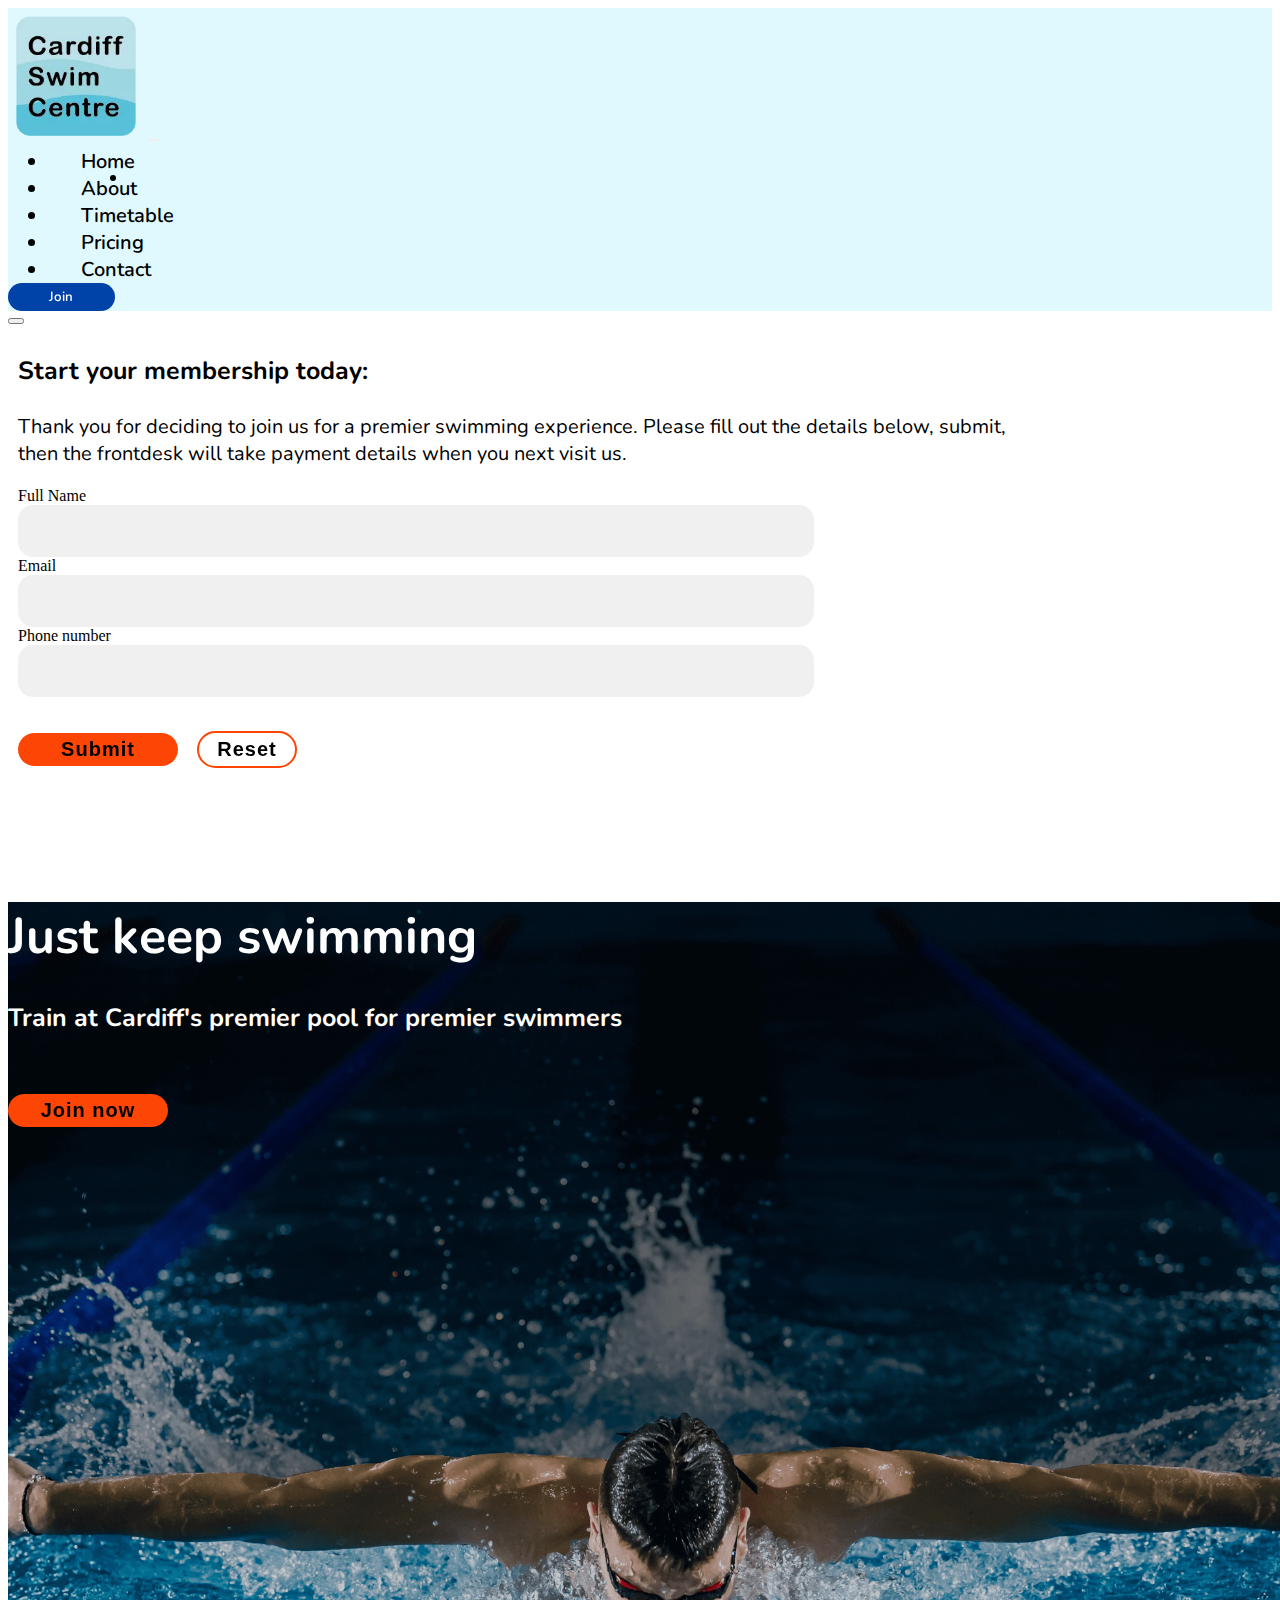
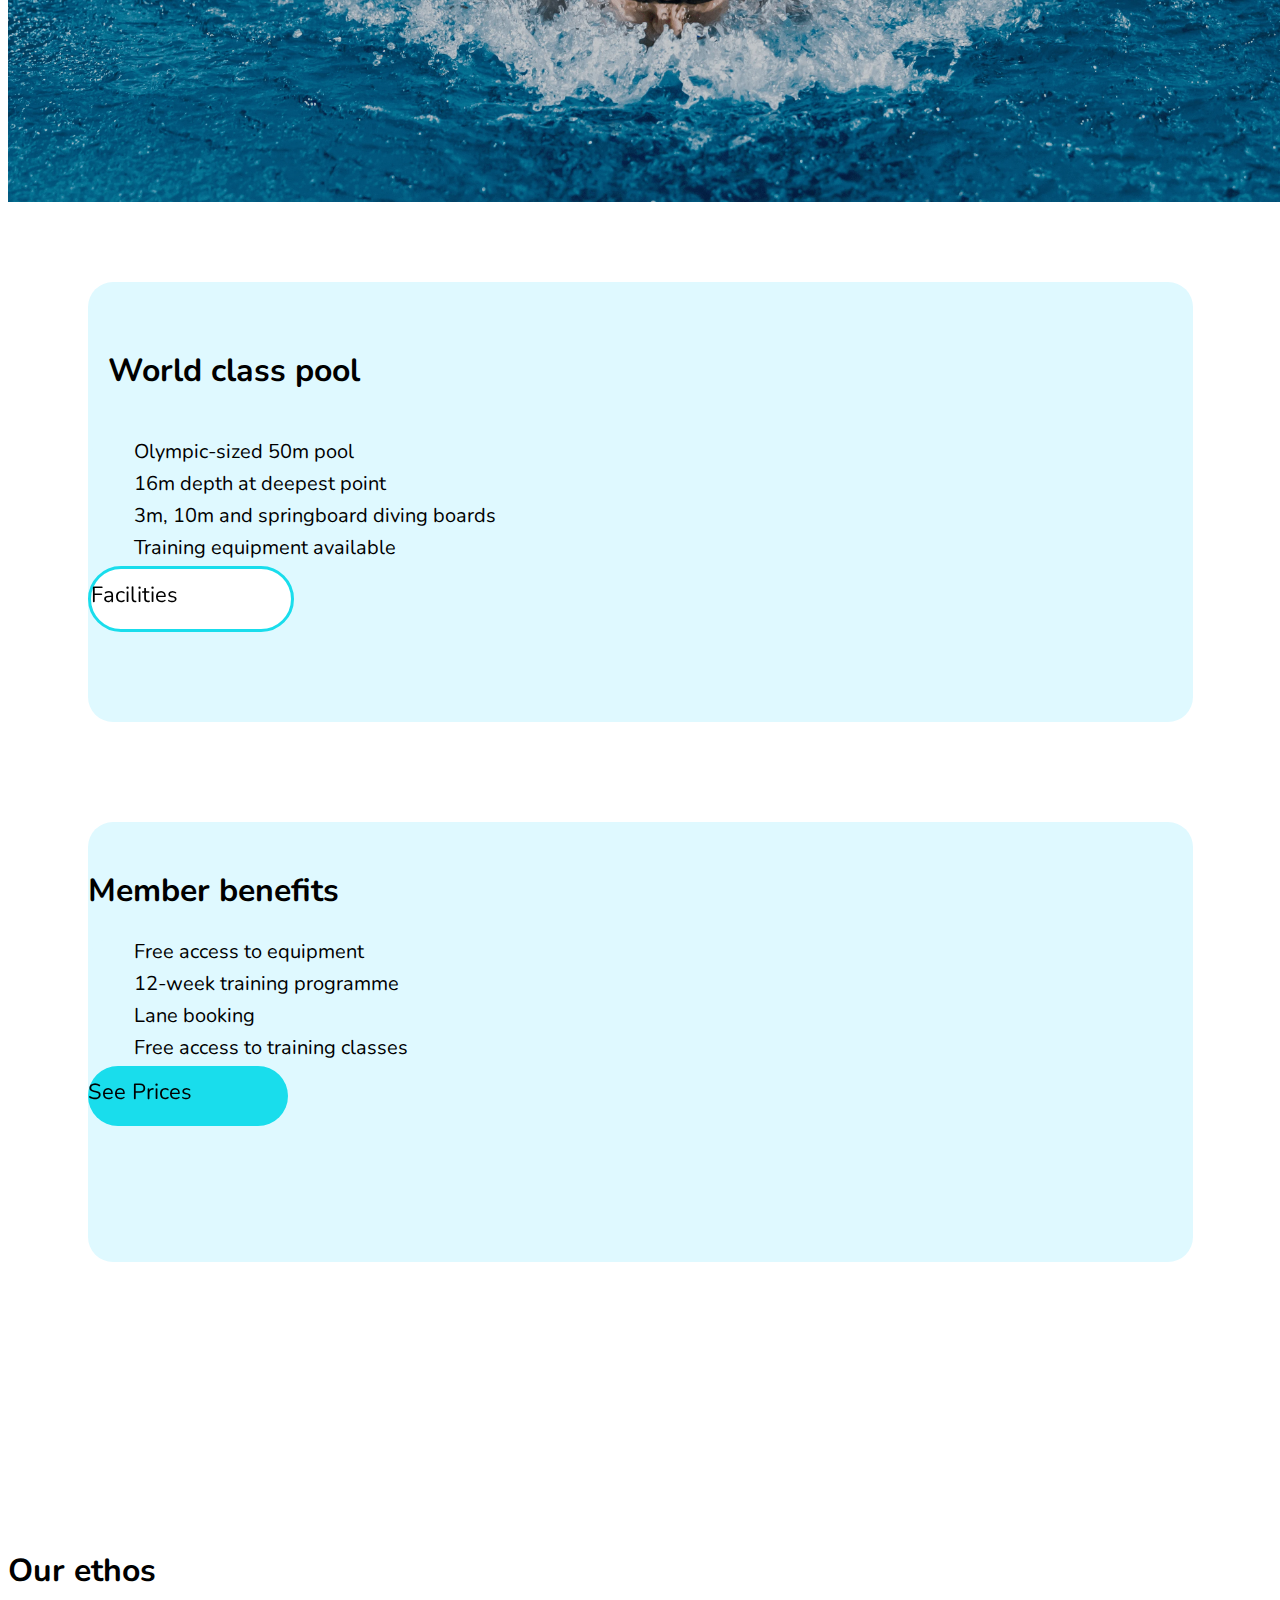
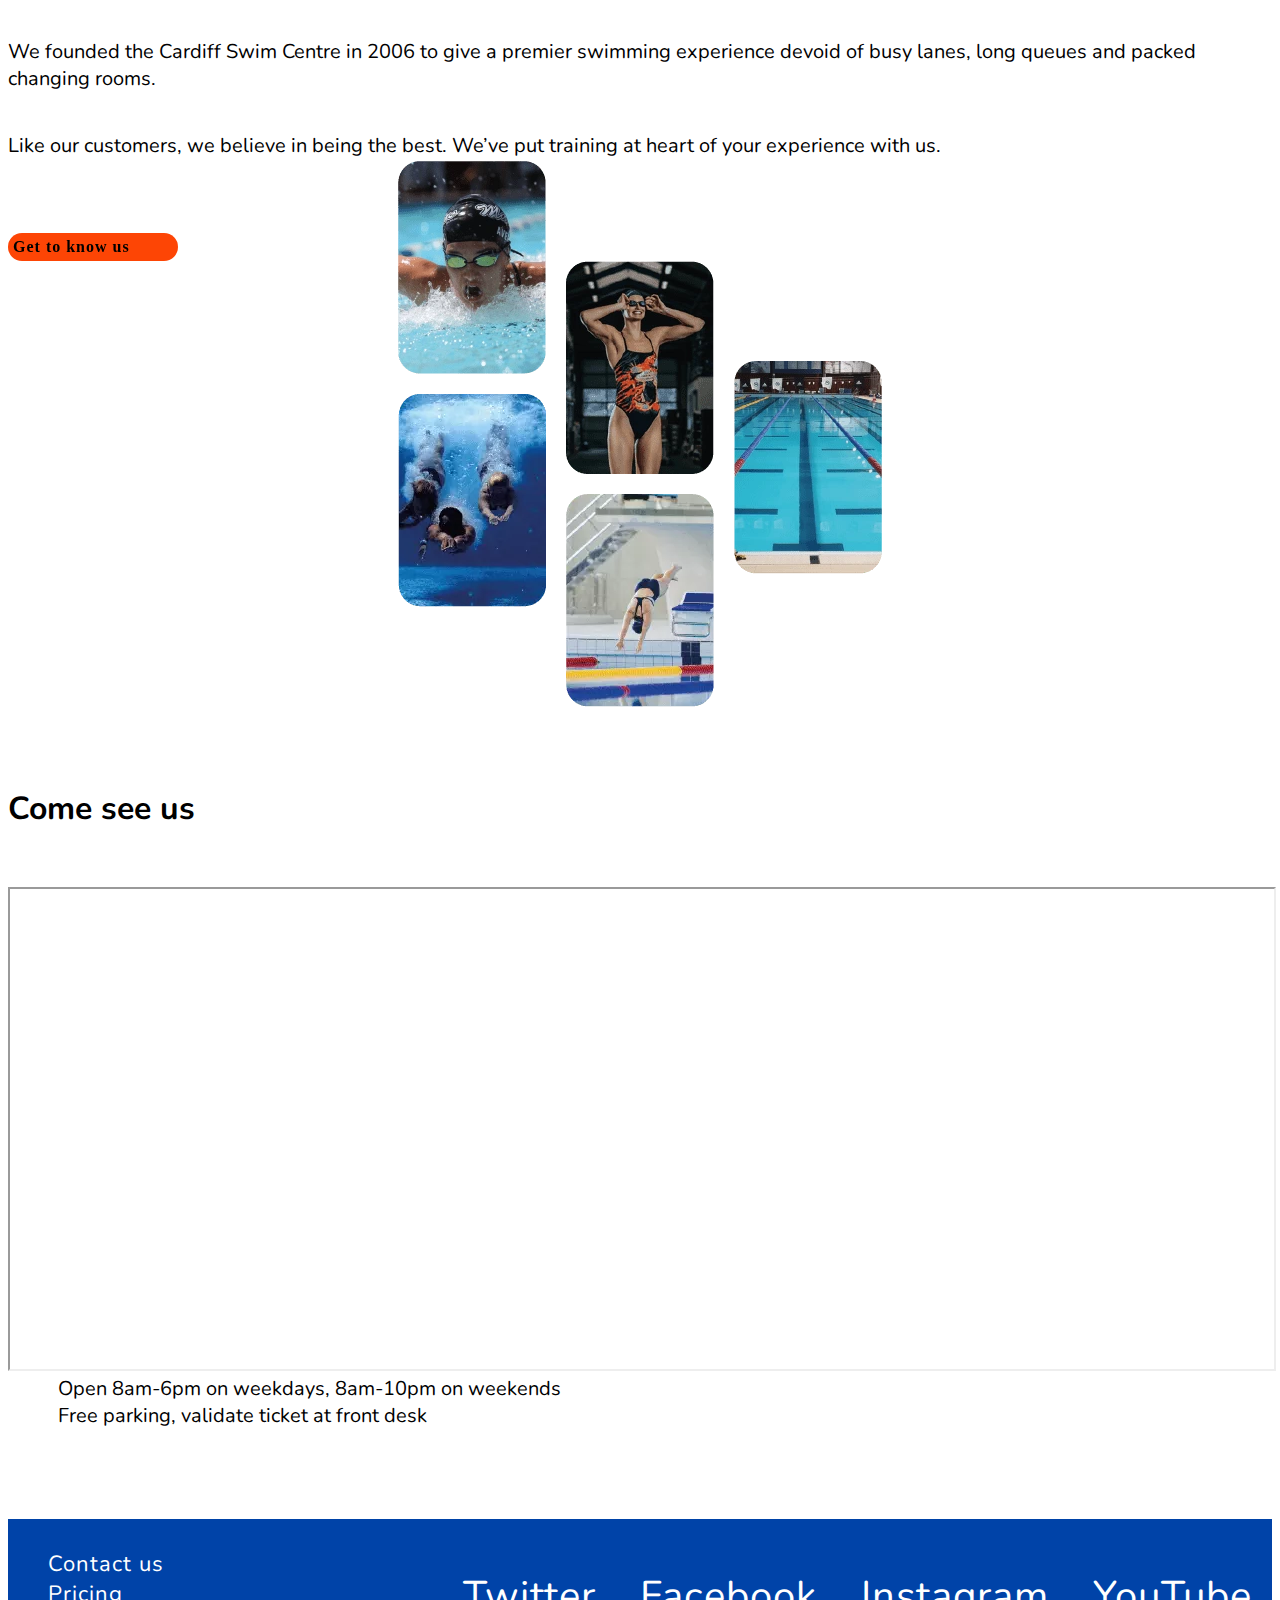
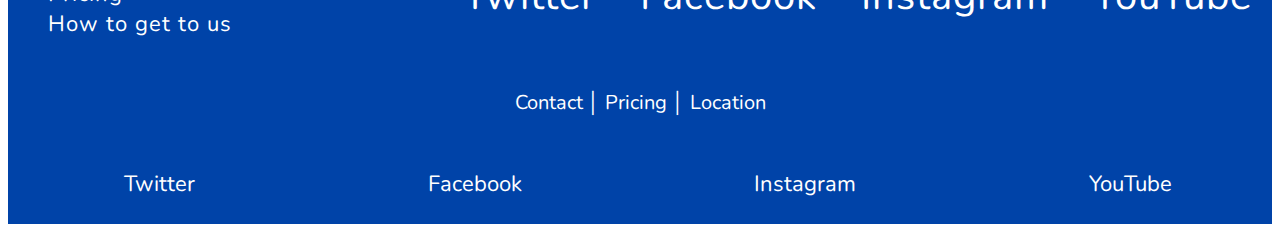
<file: index.html>
<!DOCTYPE html>
<html lang="en">
<head>
    <meta charset="UTF-8">
    <meta http-equiv="X-UA-Compatible" content="IE=edge">
    <meta name="viewport" content="width=device-width, initial-scale=1.0">
    <meta name="description" content="Cardiff Swim Centre is the premier swimming pool for premier swimmers in the heart of Wales.">
    <title>Home │ Cardiff Swim Centre</title>
    <link rel="icon" href="assets/images/favicon.ico" type="image/x-icon">    
    <link href="https://cdn.jsdelivr.net/npm/bootstrap@5.0.0-beta3/dist/css/bootstrap.min.css" rel="stylesheet" integrity="sha384-eOJMYsd53ii+scO/bJGFsiCZc+5NDVN2yr8+0RDqr0Ql0h+rP48ckxlpbzKgwra6" crossorigin="anonymous">
    <link rel="stylesheet" href="https://cdnjs.cloudflare.com/ajax/libs/font-awesome/5.15.3/css/all.min.css" integrity="sha512-iBBXm8fW90+nuLcSKlbmrPcLa0OT92xO1BIsZ+ywDWZCvqsWgccV3gFoRBv0z+8dLJgyAHIhR35VZc2oM/gI1w==" crossorigin="anonymous" />
    <link rel="stylesheet" href="assets/css/style.css">
</head>
<body>
    <header>
        <!-- NAVBAR: Built with Bootstrap navbar component as a basis, and styled with custom CSS. -->  
        <nav class="navbar navbar-expand-lg navbar-bg">
            <div class="container-fluid">
                <a class="navbar-brand" href="index.html"><img src="assets/images/logo.webp" alt="Cardiff Swim Centre Logo" width="120" height="120"></a>
                <button class="navbar-toggler hvr-grow" type="button" data-bs-toggle="collapse" data-bs-target="#navbarNav" aria-controls="navbarNav" aria-expanded="false" aria-label="Toggle navigation">
                <span class="navbar-toggler-icon"></span>
                </button>
                <div class="collapse navbar-collapse" id="navbarNav">
                    <ul class="navbar-nav me-auto mb-2 mb-lg-0">
                        <li class="nav-item">
                            <a class="nav-link nav-actikllkve" aria-current="page" href="index.html">Home</a>
                            <div class="underline-circle-outer">
                                <div class="d-none d-md-block underline-circle-inner"></div>
                            </div>
                        </li>
                        <li class="nav-item">
                            <a class="nav-link" href="about.html">About</a>
                        </li>
                        <li class="nav-item">
                            <a class="nav-link" href="timetable.html">Timetable</a>
                        </li>
                        <li class="nav-item">
                            <a class="nav-link" href="pricing.html">Pricing</a>
                        </li>
                        <li class="nav-item">
                            <a class="nav-link" href="contact.html">Contact</a>
                        </li>
                    </ul>
                    <button class="nav-join d-none d-lg-block hvr-grow" type="button" data-bs-toggle="modal" data-bs-target="#joinModal">Join</button>
                </div>
            </div>
        </nav>
        <!-- MODAL: Built with Bootstrap component. Designed to be a consistent CTA throughout the site and drive site users to join as members. -->
        <div class="modal fade" id="joinModal" tabindex="-1" role="dialog" aria-labelledby="joinModalLabel" aria-hidden="true">
            <div class="modal-dialog" role="document">
                <div class="modal-content">
                    <div class="modal-header">
                        <button type="button" class="btn-close hvr-grow" data-bs-dismiss="modal" aria-label="Close"></button>
                    </div>
                    <div class="modal-body">
                        <div class="container">
                            <div class="row">
                                <div class="col">
                                    <h3 class="modal-title mt-2 mb-5" id="joinModalLabel">Start your membership today:</h3>
                                    <p class="mb-5">Thank you for deciding to join us for a premier swimming experience. Please fill out the details below, submit, then the frontdesk will take payment details when you next visit us.</p>
                                    <form method="POST" action="https://formdump.codeinstitute.net/">
                                        <div class="mb-3">
                                            <label for="yourname" class="form-label">Full Name</label>
                                            <input type="text" id="yourname" class="form-input" required>
                                        </div>
                                        <div class="mb-3">
                                            <label for="email" class="form-label">Email</label>
                                            <input type="email" id="email" class="form-input" required>
                                        </div>
                                        <div class="mb-3">
                                            <label for="tel" class="form-label">Phone number</label>
                                            <input type="tel" id="tel" class="form-input" required>
                                        </div>
                                        <div class="mb-3">
                                            <input id="submit-button" class="hvr-grow" type="submit" value="Submit"> 
                                            <input id="reset-button" class="hvr-grow" type="reset" value="Reset">
                                        </div>
                                    </form>
                                </div>
                            </div>
                        </div>
                    </div>
                </div>
            </div>
        </div>
    </header>
    <!-- HERO IMAGE: Section built around the main CTA: Membership conversion -->
    <!-- Image credit: Gentrit Sylejmani, Unsplash -->
    <section>
        <div class="container-fluid hero-image-cta">
            <div class="row">
                <div class="col-12">
                    <div class="container-fluid hero-image-text text-center">
                        <h1 class="text-center">Just keep swimming</h1>
                        <h3 class="text-center">Train at Cardiff's premier pool for premier swimmers</h3>
                        <button class="hvr-grow text-center" type="button" data-bs-toggle="modal" data-bs-target="#joinModal">Join now</button>
                    </div>
                </div>
            </div>
        </div>
    </section>
    <!-- FEATURES: This section is designed to communicate the facilities to a site user quickly and also stress the value of getting a membership -->
    <section class="features-section mt-5 mb-5">
        <div class="container">
            <div class="row row-cols-1 row-cols-lg-2">
                <div class="col mt-5 mb-5">
                    <div class="card home-features text-center" id="card-pool">
                        <div class="card-header text-center" id="card-header-pool">
                            <h2>World class pool</h2>
                        </div>
                        <div class="card-body home-features pool-card">
                            <ul class="mt-3">
                                <li><i class="fas fa-check"></i>Olympic-sized 50m pool</li>
                                <li><i class="fas fa-check"></i>16m depth at deepest point</li>
                                <li><i class="fas fa-check"></i>3m, 10m and springboard diving boards</li>
                                <li><i class="fas fa-check"></i>Training equipment available</li>
                            </ul>
                            <a href="about.html#facilities-section" class="pool-button mt-5 mb-5 hvr-grow black" role="button">Facilities</a>                        </div>
                    </div>
                </div>
                <div class="col mt-5 mb-5">
                    <div class="card home-features text-center" id="card-benefits">
                        <div class="card-header home-features text-center" id="card-header-benefits">
                            <h2>Member benefits</h2>
                        </div>
                        <div class="card-body home-features home-members-card">
                            <ul class="mt-3">
                                <li><i class="fas fa-check"></i>Free access to equipment</li>
                                <li><i class="fas fa-check"></i>12-week training programme</li>
                                <li><i class="fas fa-check"></i>Lane booking</li>
                                <li><i class="fas fa-check"></i>Free access to training classes</li>
                            </ul>                         
                            <a href="pricing.html" class="benefits-button mt-5 mb-5 hvr-grow black" role="button">See Prices</a>
                        </div>
                    </div>
                </div>
            </div>
        </div>
    </section>
    <!-- COMPANY ETHOS: Gives site users an impression of the company as trustworthy and communicates values clearly --> 
    <section class="mt-5 mb-5">
        <div class="container ethos-container">
            <div class="row">
                <div class="col-12 col-md-6 ethos-text">
                    <h2>Our ethos</h2>
                    <p>We founded the Cardiff Swim Centre in 2006 to give a premier swimming experience devoid of busy lanes, long queues and packed changing rooms.</p>
                    <p>Like our customers, we believe in being the best. We’ve put training at heart of your experience with us.</p>
                    <a href="about.html" class="hvr-grow ethos-container-button text-center" role="button">Get to know us</a>
                </div>
                <div class="d-none d-lg-inline-block col-md-6 ethos-image-grid">
                    <div class="grid-container">
                        <div class="grid-item item-1">
                            <!-- Image credit: Brian Matangelo, Unsplash -->
                            <img class="hvr-grow" src="assets/images/ethos-image-1.webp" alt="Swimmer gasping for air mid-stroke">
                        </div>
                        <div class="grid-item item-2">
                            <!-- Image credit: Malik Skydsgaard, Unsplash -->
                            <img class="hvr-grow" src="assets/images/ethos-image-2.webp" alt="Female swimmer standing while putting on goggles">
                        </div>
                        <div class="grid-item item-3">
                            <!-- Image credit: Jesper Stechmann, Unsplash -->
                            <img class="hvr-grow" src="assets/images/ethos-image-3.webp" alt="Portrait view of a swimming pool with lanes">
                        </div>
                        <div class="grid-item item-4">
                            <!-- Image credit: Marcelo Uva, Unsplash -->
                            <img class="hvr-grow" src="assets/images/ethos-image-4.webp" alt="Underwater shot of three swimmers diving">
                        </div>
                        <div class="grid-item item-5">
                            <!-- Image credit: Dylan Nolte, Unsplash -->
                            <img class="hvr-grow" src="assets/images/ethos-image-5.webp" alt="Female swimmer diving off a diving block into a pool">
                        </div>
                    </div>
                </div>
            </div>
        </div>
    </section>  
    <!-- LOCATION -->
    <section>
        <div class="container location-container">
            <div class="row">
                <h2>Come see us <i class="fas fa-map-pin"></i></h2>
                <div class="col-12 col-md-6 location-map" id="location-map-anchor">
                    <iframe class="google-map" src="https://www.google.com/maps/d/embed?mid=1_3bTwG-MGzAu8UvobcHqGTp1nBvq9pjh"></iframe>
                </div>
                <div class="col-12 col-md-6 location-text">
                    <ul>
                        <li><i class="far fa-clock"></i>Open 8am-6pm on weekdays, 8am-10pm on weekends</li>
                        <li><i class="fas fa-parking"></i>Free parking, validate ticket at front desk</li>
                    </ul>
                </div>
            </div>
        </div>
    </section>
    <!-- FOOTER: Two versions, one for smaller screens and one for medium and up devices. This is to ensure design is fully optimised based on screen size. -->
    <footer>
        <div class="container-fluid footer-container-desktop d-none d-md-block col-12">
            <div class="row">
                <div class="footer-text">
                    <ul class="footer-ctas">
                        <li>
                            <a href="contact.html">Contact us</a>
                        </li>
                        <li>
                            <a href="pricing.html">Pricing</a>
                        </li>
                        <li>
                            <a href="index.html#location-map-anchor">How to get to us</a>
                        </li>
                    </ul>
                    <ul class="social-media-links">
                        <li>
                            <!-- Credit for accessibility measures in social media icons: Mário Gusman -->
                            <a href="https://twitter.com/" target="_blank" rel="noopener">
                                <i aria-hidden="true" class="fab fa-twitter"></i>
                                <span class="sr-only">Twitter</span>
                            </a>
                        </li>
                        <li>
                            <a href="https://www.facebook.com/" target="_blank" rel="noopener">
                                <i aria-hidden="true" class="fab fa-facebook"></i>
                                <span class="sr-only">Facebook</span>
                            </a>
                        </li>
                        <li>
                            <a href="https://www.instagram.com/" target="_blank" rel="noopener">
                                <i aria-hidden="true" class="fab fa-instagram"></i>
                                <span class="sr-only">Instagram</span>
                            </a>
                        </li>
                        <li>
                            <a href="https://www.youtube.com/" target="_blank" rel="noopener">
                                <i aria-hidden="true" class="fab fa-youtube"></i>
                                <span class="sr-only">YouTube</span>
                            </a>
                        </li>
                    </ul>
                </div>
            </div>
        </div>
        <div class="container-fluid footer-container-mobile">
            <div class="row d-md-none">
                <div class="col-12 footer-text-mobile">
                    <p class="footer-ctas-mobile"><a href="contact.html">Contact</a> │ <a href="pricing.html">Pricing</a> │ <a href="#location-map-anchor">Location</a></p>
                    <ul class="social-media-links-mobile">
                        <li>
                            <a href="https://twitter.com/" target="_blank" rel="noopener">
                                <i aria-hidden="true" class="fab fa-twitter"></i>
                                <span class="sr-only">Twitter</span>
                            </a>
                        </li>
                        <li>
                            <a href="https://www.facebook.com/" target="_blank" rel="noopener">
                                <i aria-hidden="true" class="fab fa-facebook"></i>
                                <span class="sr-only">Facebook</span>
                            </a>
                        </li>
                        <li>
                            <a href="https://www.instagram.com/" target="_blank" rel="noopener">
                                <i aria-hidden="true" class="fab fa-instagram"></i>
                                <span class="sr-only">Instagram</span>
                            </a>
                        </li>
                        <li>
                            <a href="https://www.youtube.com/" target="_blank" rel="noopener">
                                <i aria-hidden="true" class="fab fa-youtube"></i>
                                <span class="sr-only">YouTube</span>
                            </a>
                        </li>
                    </ul>
                </div>
            </div>
        </div>
    </footer>
    <script defer async src="https://cdn.jsdelivr.net/npm/bootstrap@5.0.0-beta3/dist/js/bootstrap.bundle.min.js" integrity="sha384-JEW9xMcG8R+pH31jmWH6WWP0WintQrMb4s7ZOdauHnUtxwoG2vI5DkLtS3qm9Ekf" crossorigin="anonymous"></script>
    </body>
</html>
</file>
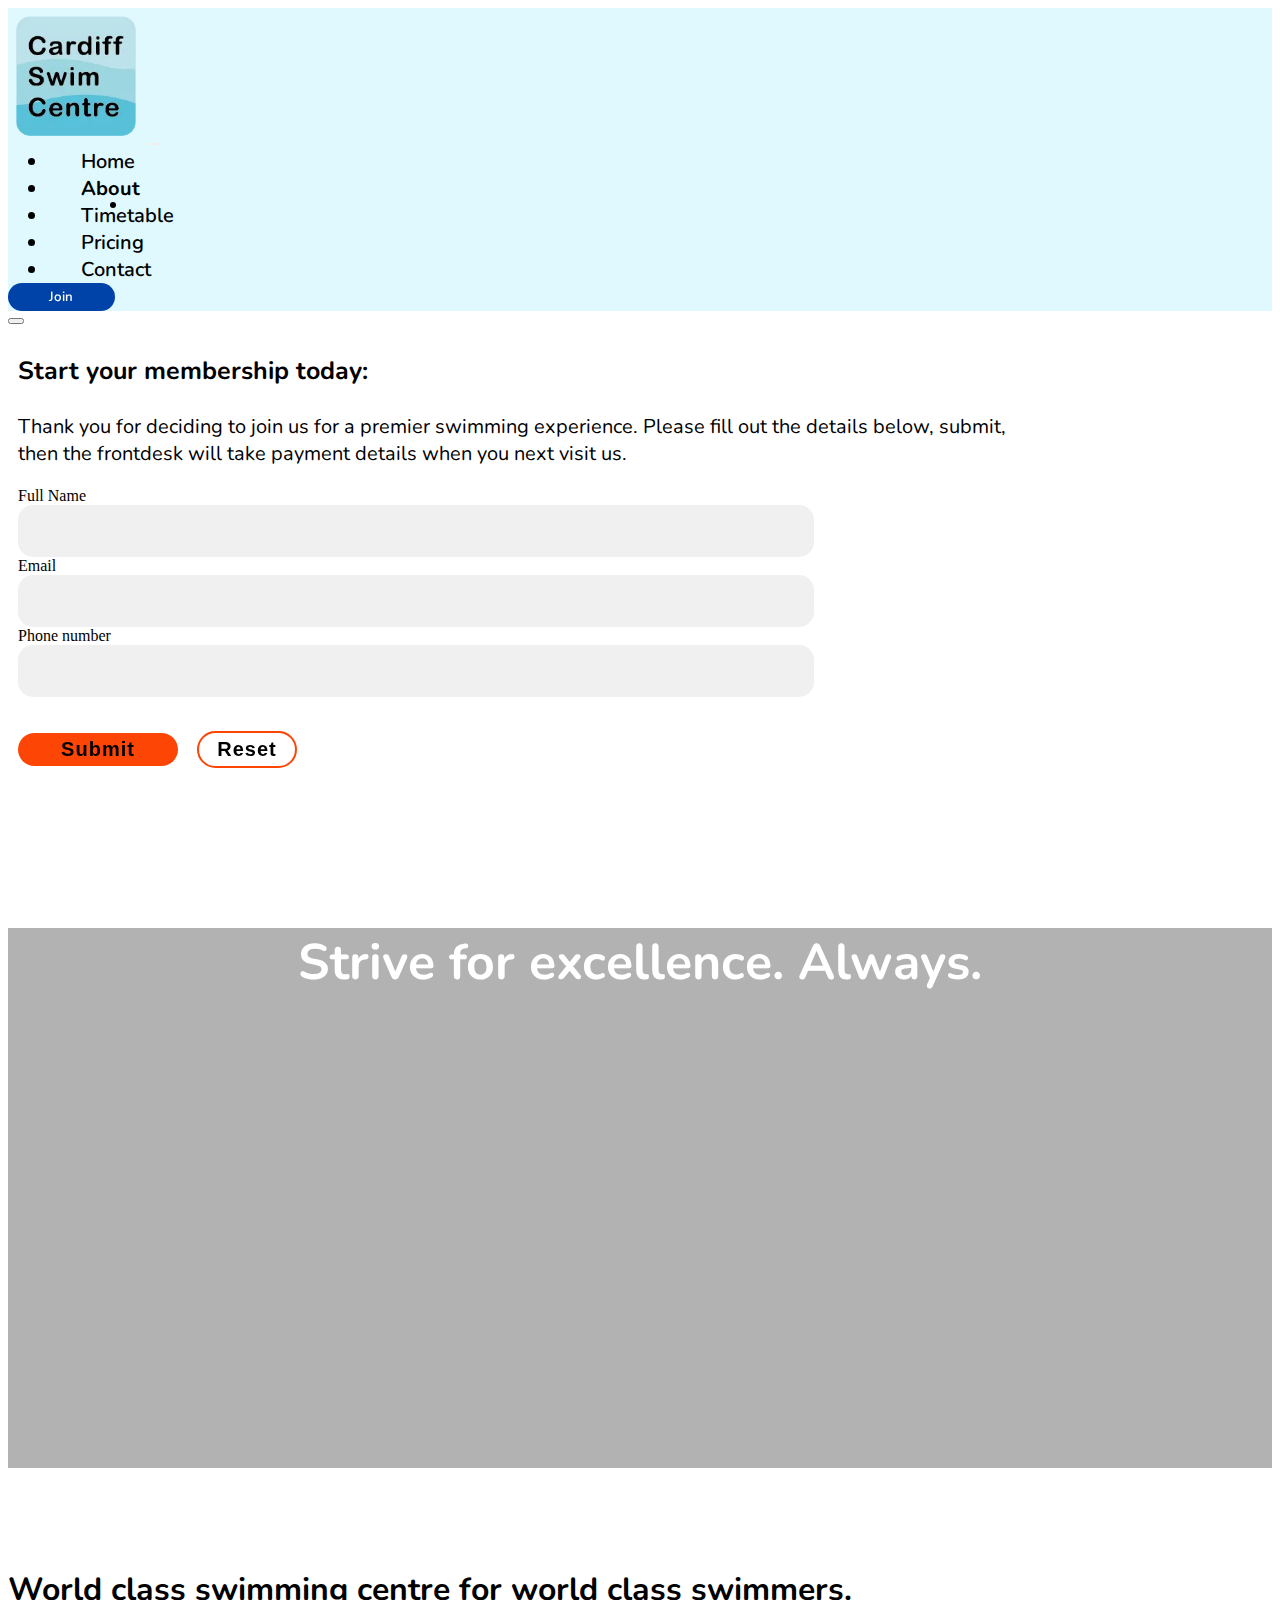
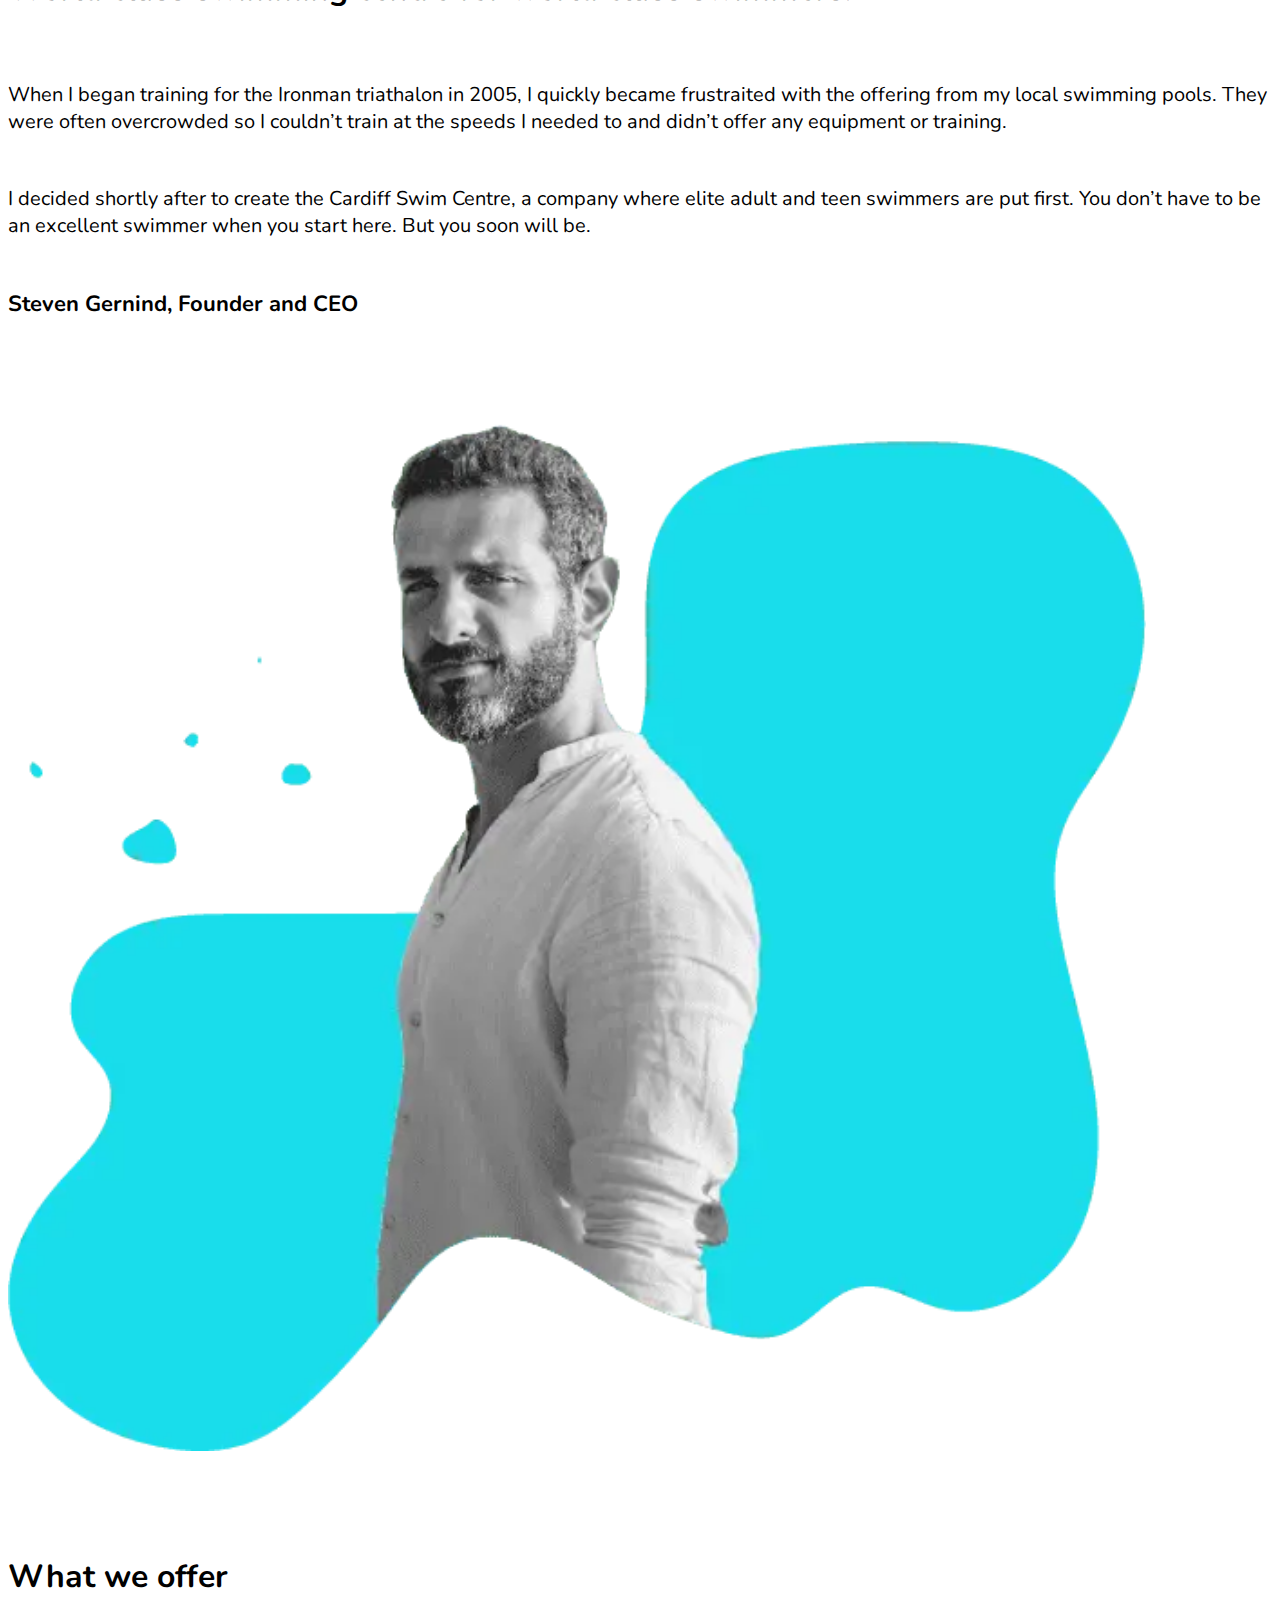
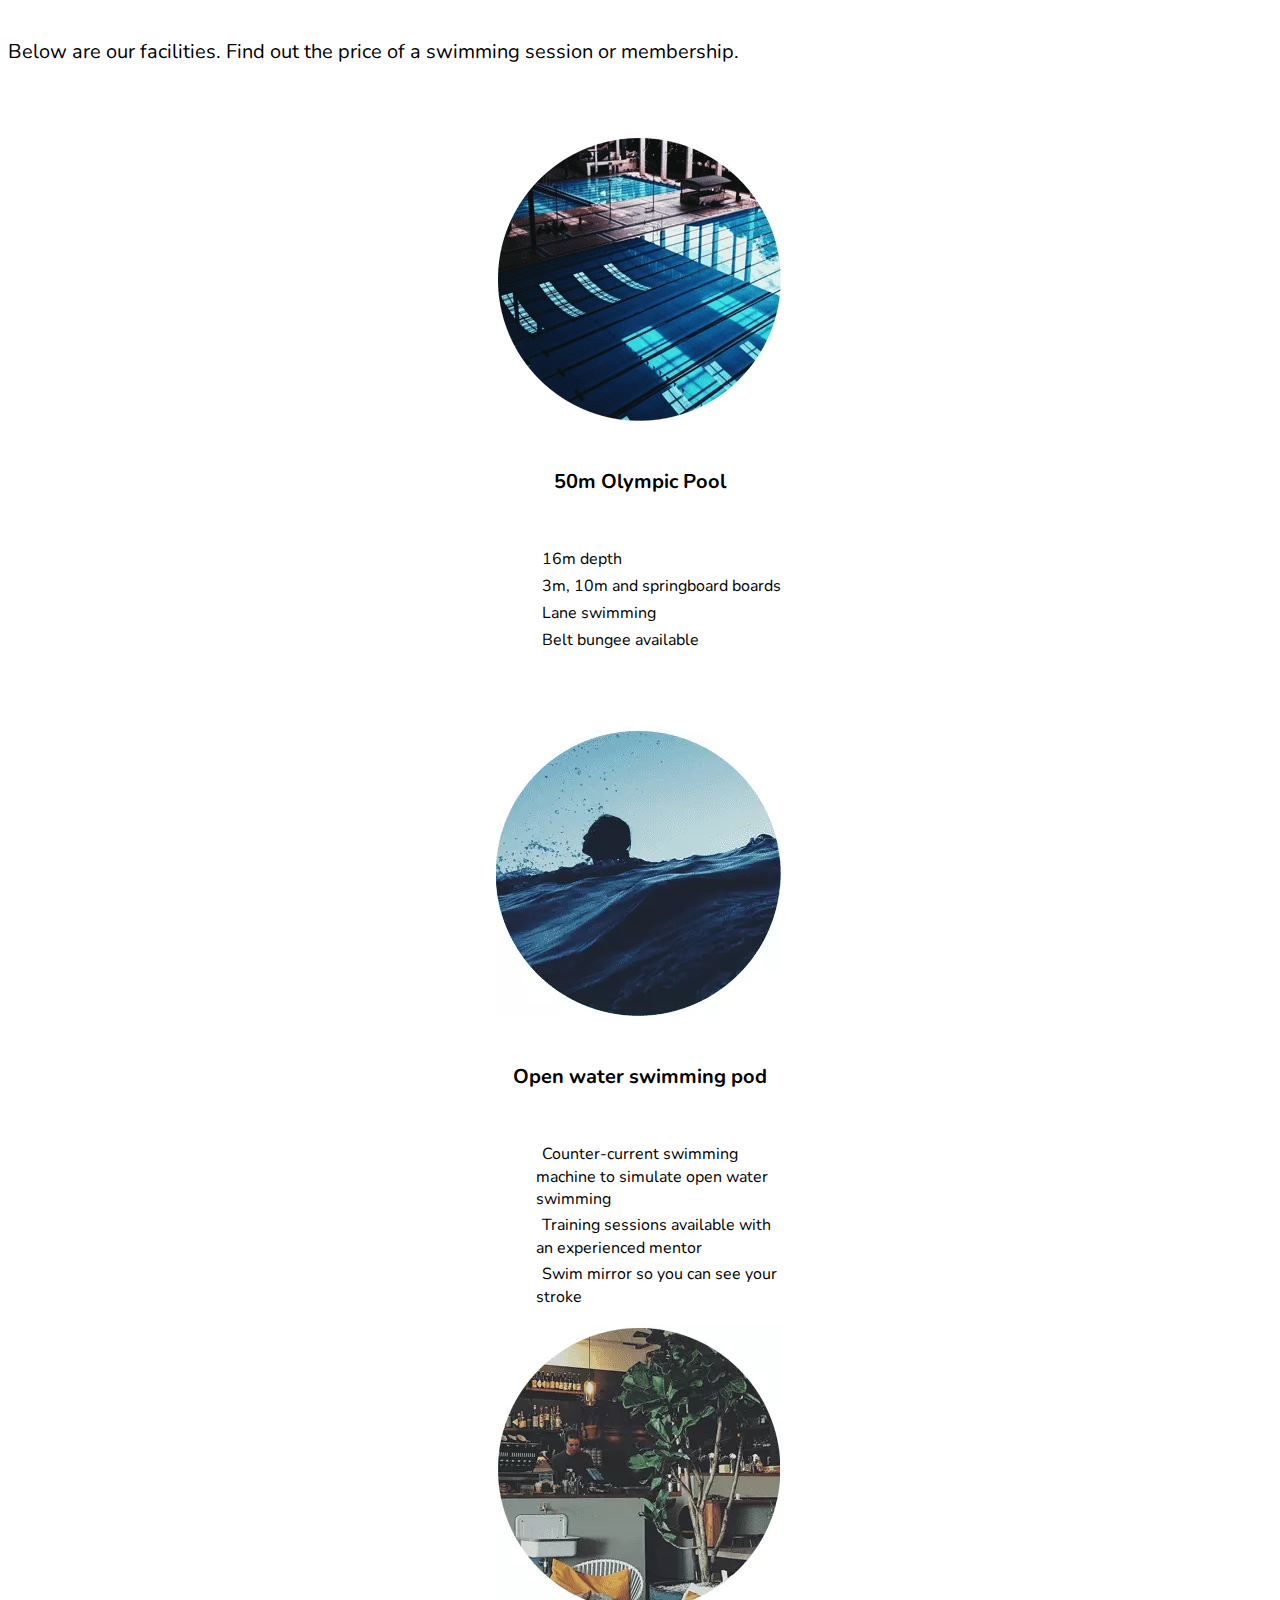
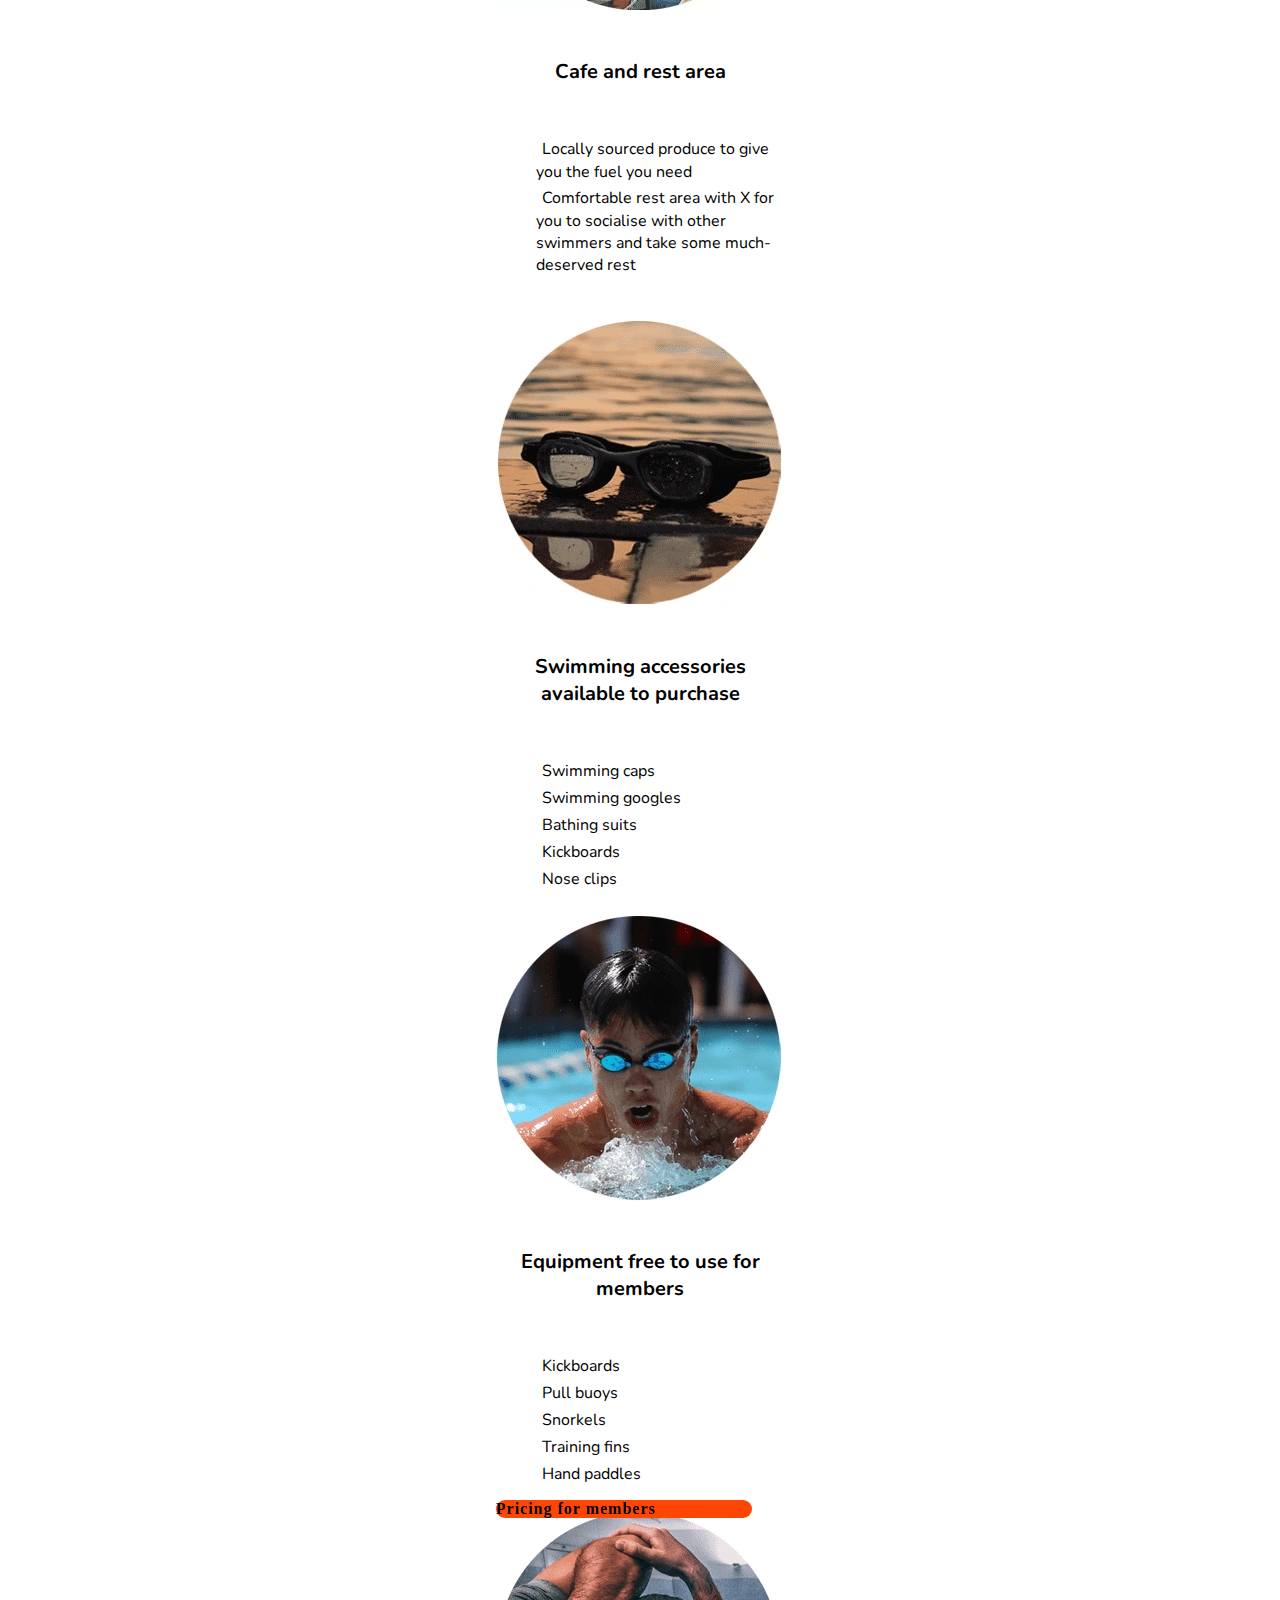
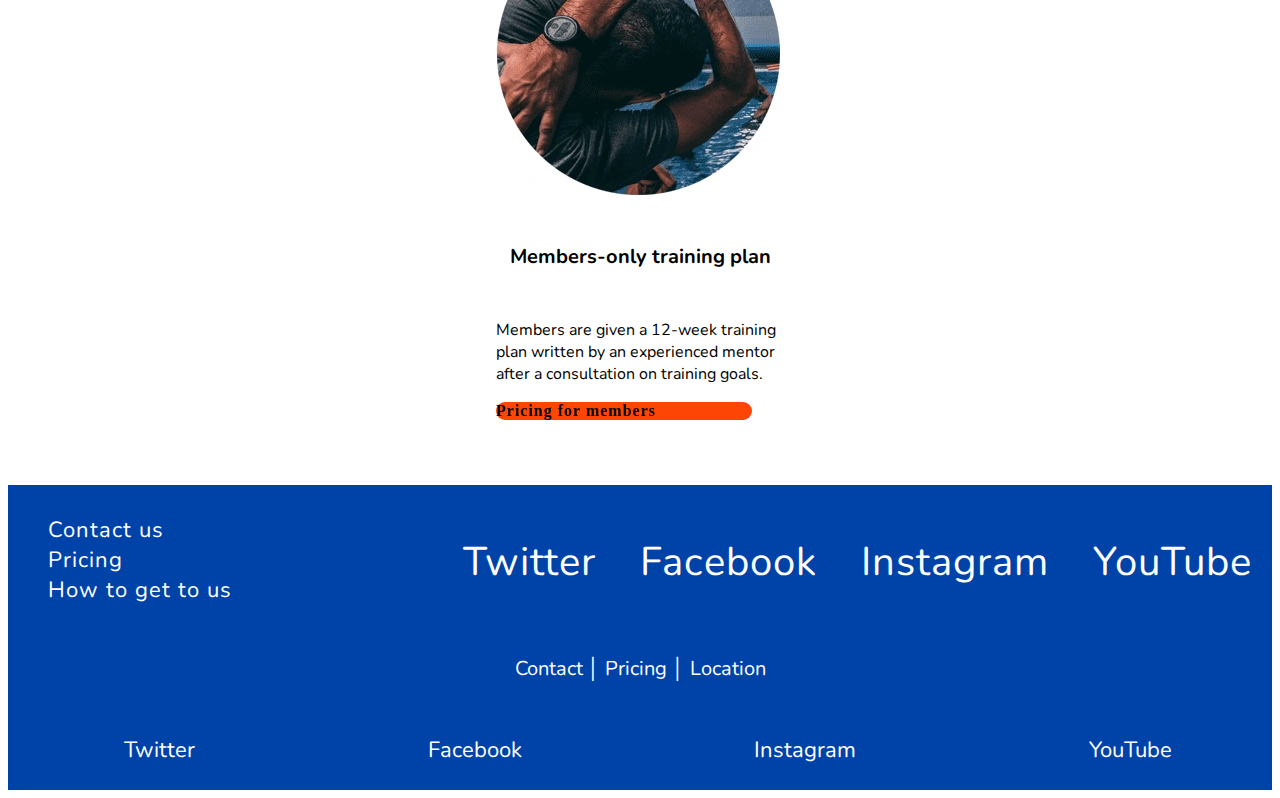
<file: about.html>
<!DOCTYPE html>
<html lang="en">
<head>
    <meta charset="UTF-8">
    <meta http-equiv="X-UA-Compatible" content="IE=edge">
    <meta name="viewport" content="width=device-width, initial-scale=1.0">
    <meta name="description" content="Find out about a swimming centre made with serious swimmers in mind.">
    <title>About │ Cardiff Swim Centre</title>
    <link rel="icon" href="assets/images/favicon.ico" type="image/x-icon"> 
    <link href="https://cdn.jsdelivr.net/npm/bootstrap@5.0.0-beta3/dist/css/bootstrap.min.css" rel="stylesheet" integrity="sha384-eOJMYsd53ii+scO/bJGFsiCZc+5NDVN2yr8+0RDqr0Ql0h+rP48ckxlpbzKgwra6" crossorigin="anonymous">
    <link rel="stylesheet" href="https://cdnjs.cloudflare.com/ajax/libs/font-awesome/5.15.3/css/all.min.css" integrity="sha512-iBBXm8fW90+nuLcSKlbmrPcLa0OT92xO1BIsZ+ywDWZCvqsWgccV3gFoRBv0z+8dLJgyAHIhR35VZc2oM/gI1w==" crossorigin="anonymous" />
    <link rel="stylesheet" href="assets/css/style.css">
</head>
<body>
    <header>
        <!-- NAVBAR: Built with Bootstrap navbar component as a basis, and styled with custom CSS. -->  
        <nav class="navbar navbar-expand-lg navbar-bg">
            <div class="container-fluid">
                <a class="navbar-brand" href="index.html"><img src="assets/images/logo.webp" alt="Cardiff Swim Centre Logo" width="120" height="120"></a>
                <button class="navbar-toggler" type="button" data-bs-toggle="collapse" data-bs-target="#navbarNav" aria-controls="navbarNav" aria-expanded="false" aria-label="Toggle navigation">
                    <span class="navbar-toggler-icon"></span>
                </button>
                <div class="collapse navbar-collapse" id="navbarNav">
                    <ul class="navbar-nav me-auto mb-2 mb-lg-0">
                        <li class="nav-item">
                            <a class="nav-link" href="index.html">Home</a>
                        </li>
                        <li class="nav-item">
                            <a class="nav-link nav-active" aria-current="page" href="about.html">About</a>
                            <div class="underline-circle-outer">
                                <div class="d-none d-md-block underline-circle-inner"></div>
                            </div>
                        </li>
                        <li class="nav-item">
                            <a class="nav-link" href="timetable.html">Timetable</a>
                        </li>
                        <li class="nav-item">
                            <a class="nav-link" href="pricing.html">Pricing</a>
                        </li>
                        <li class="nav-item">
                            <a class="nav-link" href="contact.html">Contact</a>
                        </li>
                    </ul>
                    <button class="nav-join d-none d-lg-block hvr-grow" type="button" data-bs-toggle="modal" data-bs-target="#joinModal">Join</button>
                </div>
            </div>
        </nav>     
        <!-- MODAL: Built with Bootstrap component. Designed to be a consistent CTA throughout the site and drive site users to join as members. -->     
        <div class="modal fade" id="joinModal" tabindex="-1" role="dialog" aria-labelledby="joinModalLabel" aria-hidden="true">
            <div class="modal-dialog" role="document">
                <div class="modal-content">
                    <div class="modal-header">
                        <button type="button" class="btn-close hvr-grow" data-bs-dismiss="modal" aria-label="Close"></button>
                    </div>
                    <div class="modal-body">
                        <div class="container">
                            <div class="row">
                                <div class="col">
                                    <h3 class="modal-title mt-2 mb-5" id="joinModalLabel">Start your membership today:</h3>
                                    <p class="mb-5">Thank you for deciding to join us for a premier swimming experience. Please fill out the details below, submit, then the frontdesk will take payment details when you next visit us.</p>
                                    <form method="POST" action="https://formdump.codeinstitute.net/">
                                        <div class="mb-3">
                                            <label for="yourname" class="form-label">Full Name</label>
                                            <input type="text" id="yourname" class="form-input" required>
                                        </div>
                                        <div class="mb-3">
                                            <label for="email" class="form-label">Email</label>
                                            <input type="email" id="email" class="form-input" required>
                                        </div>
                                        <div class="mb-3">
                                            <label for="tel" class="form-label">Phone number</label>
                                            <input type="tel" id="tel" class="form-input" required>
                                        </div>
                                        <div class="mb-3">
                                            <input id="submit-button" class="hvr-grow" type="submit" value="Submit"> 
                                            <input id="reset-button" class="hvr-grow" type="reset" value="Reset">
                                        </div>
                                    </form>
                                </div>
                            </div>
                        </div>
                    </div>
                </div>
            </div>
        </div>
    </header>
    <!-- HEADER IMAGE: Decorative introduction to the page. -->
    <!-- Image credit: Thomas Park, Unsplash -->
    <section>
        <div class="container-fluid about-wrapper-image">
            <div class="row">
                <div class="col-12">
                    <div class="about-wrapper-text">
                        <h1>Strive for excellence. Always.</h1>
                    </div>
                </div>
            </div>
        </div>
    </section>
    <!-- COMPANY VALUES: This section is a key feature for site users in that it communicated the company ethos, builds trustworthiness, and motivates users. -->
    <section>
        <div class="container about-value">
            <div class="row">
                <div class="col-12 col-lg-6 about-value-text">
                    <h2>World class swimming centre for world class swimmers.</h2>
                    <p>When I began training for the Ironman triathalon in 2005, I quickly became frustraited with the offering from my local swimming pools. They were often overcrowded so I couldn’t train at the speeds I needed to and didn’t offer any equipment or training.</p>
                    <p>I decided shortly after to create the Cardiff Swim Centre, a company where elite adult and teen swimmers are put first. You don’t have to be an excellent swimmer when you start here. But you soon will be.</p>
                    <p><b>Steven Gernind, Founder and CEO</b></p>
                </div>
                <div class="col-12 col-lg-6">
                    <!-- Image credit: Rana Sawalha, Unsplash -->
                    <img id="founder-image" src="assets/images/founder-image.webp" alt="Man in his late forties with scruffy beard, founder Steven Gernind">
                </div>
            </div>
        </div>
        <div class="container about-facilities-intro">
            <div class="row">
                <div class="col-12">
                    <h2 id="facilities-section">What we offer</h2>
                    <p>Below are our facilities. Find out the price of a swimming session or membership. </p>
                </div>
            </div>
        </div>
    </section>
    <!-- FACILITIES: It is crucial for users to know that the facilities on offer are suitable to their needs as serious swimming enthusiasts. The information in this section is laid out clearly and in a list for ease of users scanning through to find information. 
    I used the Bootstrap card component as a basis. -->
    <!-- Fixed tablet view of bootstrap card components by replacing the col-md-4 class with col-md-6 and col-lg-4 classes, and putting them into one row over two -->  
    <section>
        <div class="container"> 
            <div class="row facilities-row">
                <div class="col-12 col-md-6 col-lg-4">
                    <div class="card" style="width: 18rem;">
                        <!-- Image credit: Lhu Shi Hui, Unsplash -->
                        <img class="card-img-top" src="assets/images/card-image-one.webp" alt="An empty swimming pool with lanes">
                        <div class="card-body">
                            <h5 class="card-title">50m Olympic Pool</h5>
                            <ul class="card-text">
                                <li><i class="fas fa-check"></i>16m depth</li>
                                <li><i class="fas fa-check"></i>3m, 10m and springboard boards</li>
                                <li><i class="fas fa-check"></i>Lane swimming</li>
                                <li><i class="fas fa-check"></i>Belt bungee available</li>
                            </ul>
                        </div>
                    </div>
                </div>
                <div class="col-12 col-md-6 col-lg-4">
                    <div class="card" style="width: 18rem;">
                        <!-- Image credit: Li Yang, Unsplash -->
                        <img class="card-img-top" src="assets/images/card-image-two.webp" alt="A swimmer coming up for air in the open water at dusk">
                        <div class="card-body">
                            <h5 class="card-title">Open water swimming pod</h5>
                            <ul class="card-text">
                                <li><i class="fas fa-check"></i>Counter-current swimming machine to simulate open water swimming</li>
                                <li><i class="fas fa-check"></i>Training sessions available with an experienced mentor</li>
                                <li><i class="fas fa-check"></i>Swim mirror so you can see your stroke</li>
                            </ul>
                        </div>
                    </div>
                </div>
                <div class=" col-12 col-md-6 col-lg-4">
                    <div class="card" style="width: 18rem;">
                        <!-- Image credit: Daan Evers, Unsplash -->
                        <img class="card-img-top" src="assets/images/card-image-three.webp" alt="A green and vibrant cafe">
                        <div class="card-body">
                            <h5 class="card-title">Cafe and rest area</h5>
                            <ul class="card-text">
                                <li><i class="fas fa-check"></i>Locally sourced produce to give you the fuel you need</li>
                                <li><i class="fas fa-check"></i>Comfortable rest area with X for you to socialise with other swimmers and take some much-deserved rest</li>
                            </ul>
                        </div>
                    </div>
                </div>
                <div class="col-12 col-md-6 col-lg-4">
                    <div class="card" style="width: 18rem;">
                        <!-- Image credit: Akshat Jain, Unsplash -->
                        <img class="card-img-top" src="assets/images/card-image-four.webp" alt="Swimming googles on sand with the ocean in the background">
                        <div class="card-body">
                            <h5 class="card-title">Swimming accessories available to purchase</h5>
                            <ul class="card-text">
                                <li><i class="fas fa-check"></i>Swimming caps</li>
                                <li><i class="fas fa-check"></i>Swimming googles</li>
                                <li><i class="fas fa-check"></i>Bathing suits</li>
                                <li><i class="fas fa-check"></i>Kickboards</li>
                                <li><i class="fas fa-check"></i>Nose clips</li>
                            </ul>
                        </div>
                    </div>
                </div>
                <div class="col-12 col-md-6 col-lg-4">
                    <div class="card mb-5" style="width: 18rem;">
                        <!-- Image credit: Brian Matangelo, Unsplash -->
                        <img class="card-img-top" src="assets/images/card-image-five.webp" alt="Swimmer gasping for air mid-stroke">
                        <div class="card-body">
                            <h5 class="card-title">Equipment free to use for members</h5>
                            <ul class="card-text">
                                <li><i class="fas fa-check"></i>Kickboards</li>
                                <li><i class="fas fa-check"></i>Pull buoys</li>
                                <li><i class="fas fa-check"></i>Snorkels</li>
                                <li><i class="fas fa-check"></i>Training fins</li>
                                <li><i class="fas fa-check"></i>Hand paddles</li>
                            </ul>
                            <a href="pricing.html" class="btn hvr-grow" id="card-five-btn">Pricing for members</a>
                        </div>
                    </div>
                </div>
                <div class="col-12 col-md-6 col-lg-4">
                    <div class="card" style="width: 18rem;">
                        <!-- Image credit: Nelka, Unsplash -->
                        <img class="card-img-top" src="assets/images/card-image-six.webp" alt="Male trainer stretching his arm and elbow while teaching a lesson">
                        <div class="card-body">
                            <h5 class="card-title">Members-only training plan</h5>
                            <p class="card-text">Members are given a 12-week training plan written by an experienced mentor after a consultation on training goals.</p>
                            <a href="pricing.html" class="btn hvr-grow">Pricing for members</a>
                        </div>
                    </div>
                </div>
            </div>
        </div>
    </section>
    <!-- FOOTER: Two versions, one for smaller screens and one for medium and up devices. This is to ensure design is fully optimised based on screen size. -->
    <footer>
        <div class="container-fluid footer-container-desktop d-none d-md-block col-12 mt-5">
            <div class="row">
                <div class="footer-text">
                    <ul class="footer-ctas">
                        <li>
                            <a href="contact.html">Contact us</a>
                        </li>
                        <li>
                            <a href="pricing.html">Pricing</a>
                        </li>
                        <li>
                            <a href="index.html#location-map-anchor">How to get to us</a>
                        </li>
                    </ul>
                    <ul class="social-media-links">
                        <li>
                            <!-- Credit for accessibility measures in social media icons: Mário Gusman -->
                            <a href="https://twitter.com/" target="_blank" rel="noopener">
                                <i aria-hidden="true" class="fab fa-twitter"></i>
                                <span class="sr-only">Twitter</span>
                            </a>
                        </li>
                        <li>
                            <a href="https://www.facebook.com/" target="_blank" rel="noopener">
                                <i aria-hidden="true" class="fab fa-facebook"></i>
                                <span class="sr-only">Facebook</span>
                            </a>
                        </li>
                        <li>
                            <a href="https://www.instagram.com/" target="_blank" rel="noopener">
                                <i aria-hidden="true" class="fab fa-instagram"></i>
                                <span class="sr-only">Instagram</span>
                            </a>
                        </li>
                        <li>
                            <a href="https://www.youtube.com/" target="_blank" rel="noopener">
                                <i aria-hidden="true" class="fab fa-youtube"></i>
                                <span class="sr-only">YouTube</span>
                            </a>
                        </li>
                    </ul>
                </div>
            </div>
        </div>
        <div class="container-fluid footer-container-mobile">
            <div class="row d-md-none">
                <div class="col-12 footer-text-mobile">
                    <p class="footer-ctas-mobile"><a href="contact.html">Contact</a> │ <a href="pricing.html">Pricing</a> │ <a href="index.html#location-map-anchor">Location</a></p>
                    <ul class="social-media-links-mobile">
                        <li>
                            <a href="https://twitter.com/" target="_blank" rel="noopener">
                                <i aria-hidden="true" class="fab fa-twitter"></i>
                                <span class="sr-only">Twitter</span>
                            </a>
                        </li>
                        <li>
                            <a href="https://www.facebook.com/" target="_blank" rel="noopener">
                                <i aria-hidden="true" class="fab fa-facebook"></i>
                                <span class="sr-only">Facebook</span>
                            </a>
                        </li>
                        <li>
                            <a href="https://www.instagram.com/" target="_blank" rel="noopener">
                                <i aria-hidden="true" class="fab fa-instagram"></i>
                                <span class="sr-only">Instagram</span>
                            </a>
                        </li>
                        <li>
                            <a href="https://www.youtube.com/" target="_blank" rel="noopener">
                                <i aria-hidden="true" class="fab fa-youtube"></i>
                                <span class="sr-only">YouTube</span>
                            </a>
                        </li>
                    </ul>
                </div>
            </div>
        </div>
    </footer>
    <script defer async src="https://cdn.jsdelivr.net/npm/bootstrap@5.0.0-beta3/dist/js/bootstrap.bundle.min.js" integrity="sha384-JEW9xMcG8R+pH31jmWH6WWP0WintQrMb4s7ZOdauHnUtxwoG2vI5DkLtS3qm9Ekf" crossorigin="anonymous"></script>
</body>
</html>
</file>
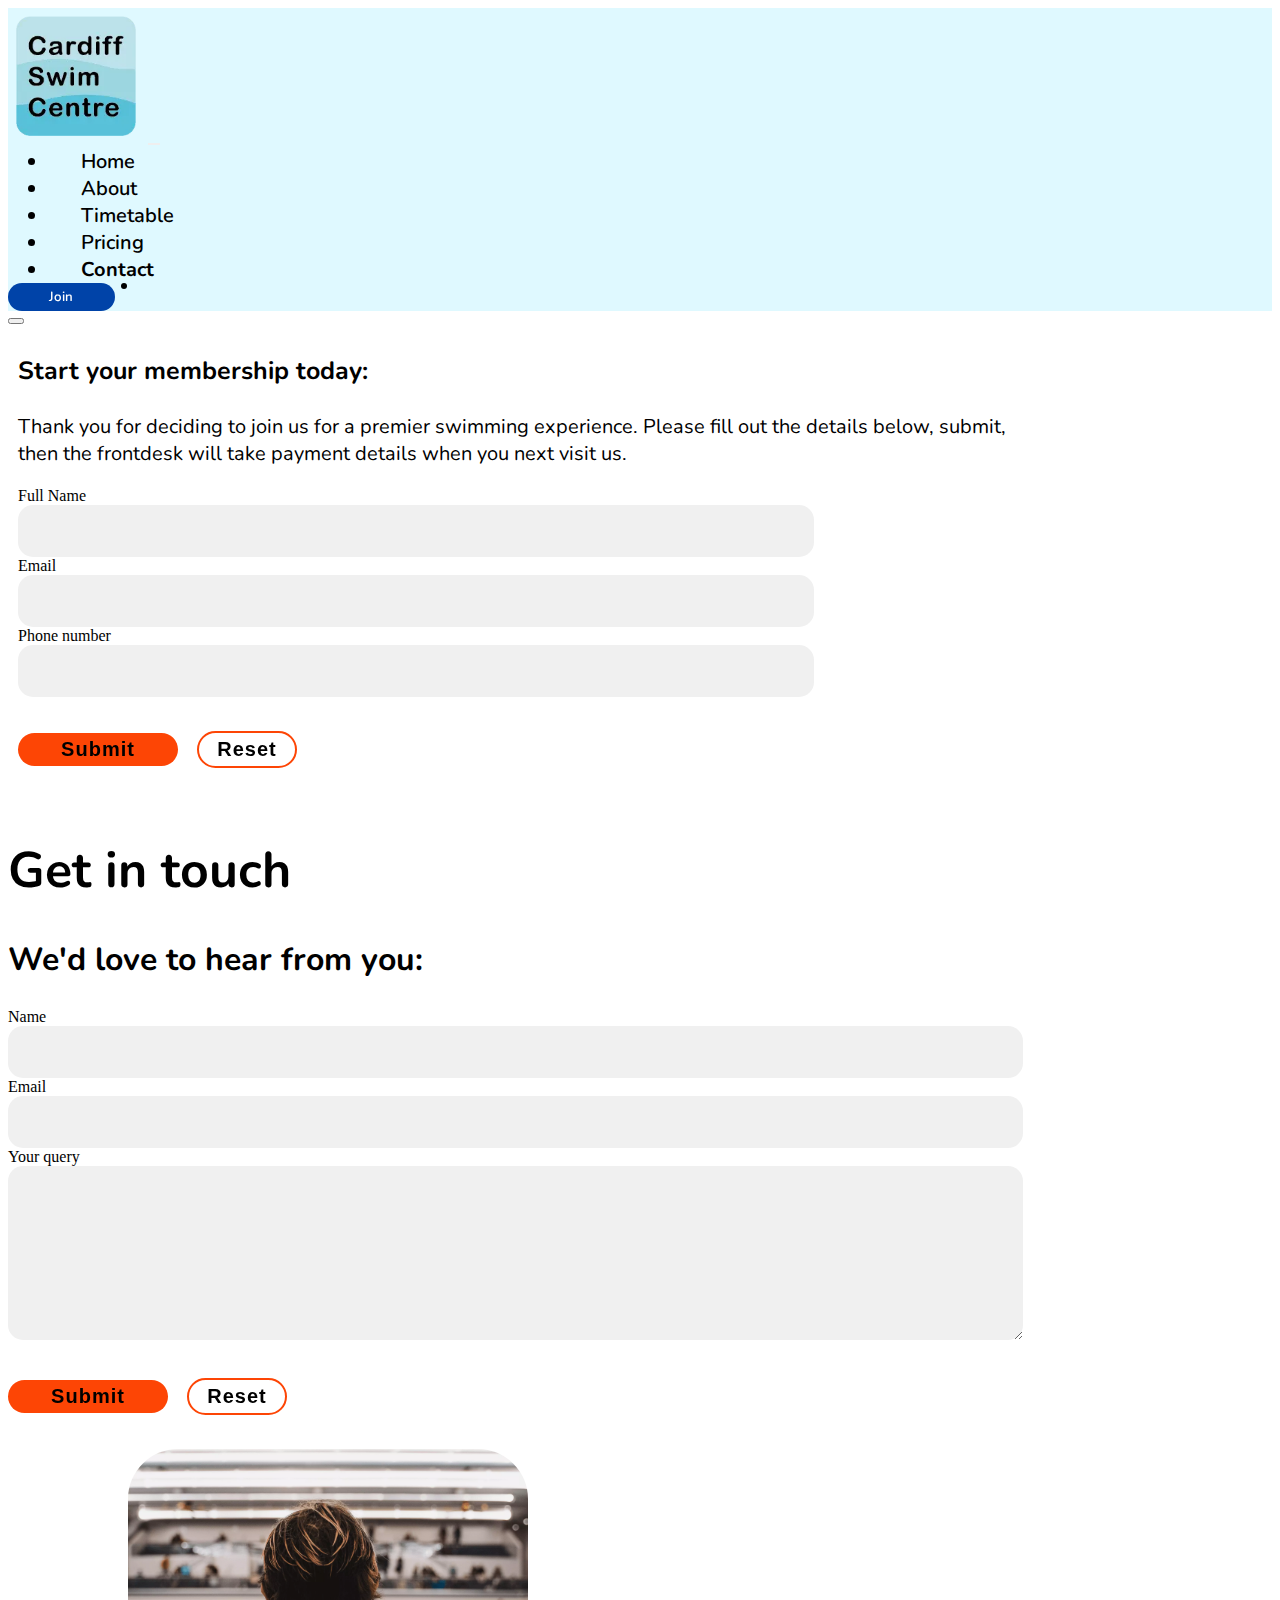
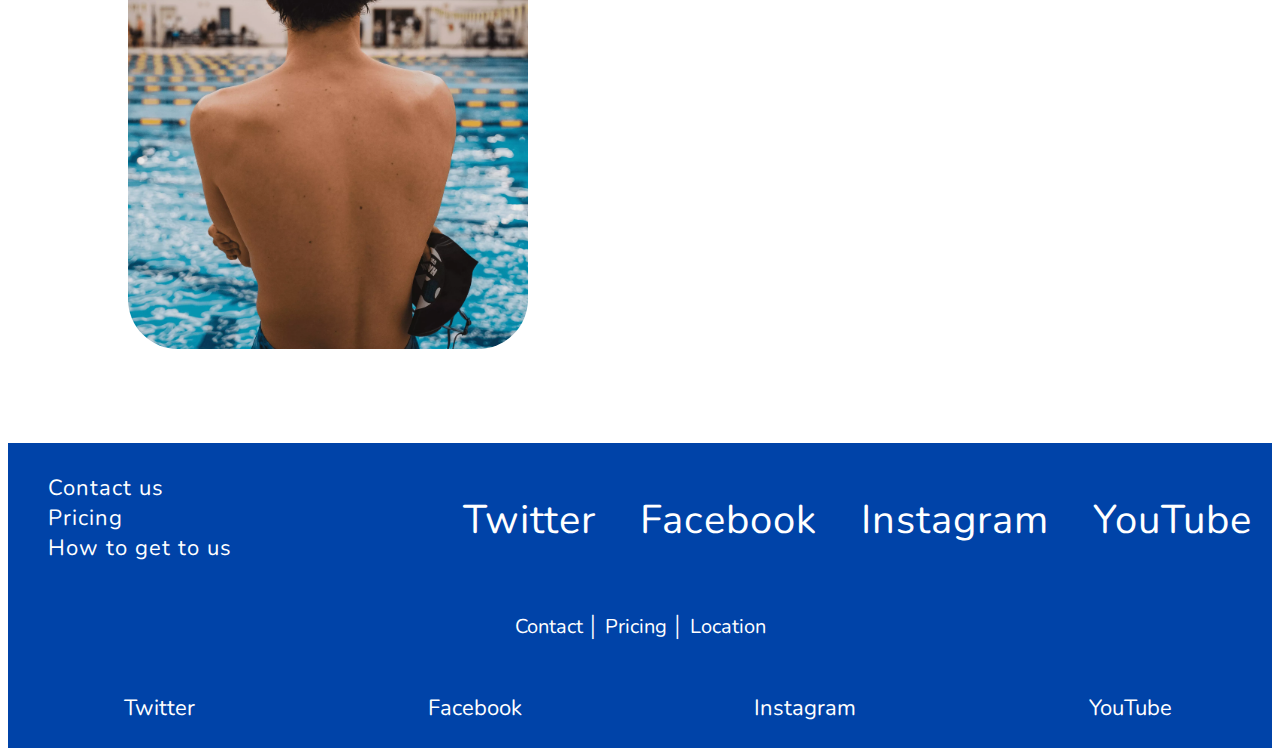
<file: contact.html>
<!DOCTYPE html>
<html lang="en">
<head>
    <meta charset="UTF-8">
    <meta http-equiv="X-UA-Compatible" content="IE=edge">
    <meta name="viewport" content="width=device-width, initial-scale=1.0">
    <meta name="description" content="Get in touch with the most premier swimming pool in Wales.">
    <title>Contact │ Cardiff Swim Centre</title>
    <link rel="icon" href="assets/images/favicon.ico" type="image/x-icon"> 
    <link href="https://cdn.jsdelivr.net/npm/bootstrap@5.0.0-beta3/dist/css/bootstrap.min.css" rel="stylesheet" integrity="sha384-eOJMYsd53ii+scO/bJGFsiCZc+5NDVN2yr8+0RDqr0Ql0h+rP48ckxlpbzKgwra6" crossorigin="anonymous">
    <link rel="stylesheet" href="https://cdnjs.cloudflare.com/ajax/libs/font-awesome/5.15.3/css/all.min.css" integrity="sha512-iBBXm8fW90+nuLcSKlbmrPcLa0OT92xO1BIsZ+ywDWZCvqsWgccV3gFoRBv0z+8dLJgyAHIhR35VZc2oM/gI1w==" crossorigin="anonymous" />
    <link rel="stylesheet" href="assets/css/style.css">
</head>
<body>
    <header>
        <!-- NAVBAR: Built with Bootstrap navbar component as a basis, and styled with custom CSS. -->  
        <nav class="navbar navbar-expand-lg navbar-bg">
            <div class="container-fluid">
                <a class="navbar-brand" href="index.html"><img src="assets/images/logo.webp" alt="Cardiff Swim Centre Logo" width="120" height="120"></a>
                <button class="navbar-toggler" type="button" data-bs-toggle="collapse" data-bs-target="#navbarNav" aria-controls="navbarNav" aria-expanded="false" aria-label="Toggle navigation">
                    <span class="navbar-toggler-icon"></span>
                </button>
                <div class="collapse navbar-collapse" id="navbarNav">
                    <ul class="navbar-nav me-auto mb-2 mb-lg-0">
                        <li class="nav-item">
                            <a class="nav-link" href="index.html">Home</a>
                        </li>
                        <li class="nav-item">
                            <a class="nav-link" href="about.html">About</a>
                        </li>
                        <li class="nav-item">
                            <a class="nav-link" href="timetable.html">Timetable</a>
                        </li>
                        <li class="nav-item">
                            <a class="nav-link" href="pricing.html">Pricing</a>
                        </li>
                        <li class="nav-item">
                            <a class="nav-link nav-active" aria-current="page" href="contact.html">Contact</a>
                            <div class="underline-circle-outer-contact">
                                <div class="d-none d-md-block underline-circle-inner-contact"></div>
                            </div>
                        </li>
                    </ul>
                    <button class="nav-join d-none d-lg-block hvr-grow" type="button" data-bs-toggle="modal" data-bs-target="#joinModal">Join</button>
                </div>
            </div>
        </nav>
        <!-- MODAL: Built with Bootstrap component. Designed to be a consistent CTA throughout the site and drive site users to join as members. -->     
        <div class="modal fade" id="joinModal" tabindex="-1" role="dialog" aria-labelledby="joinModalLabel" aria-hidden="true">
            <div class="modal-dialog" role="document">
                <div class="modal-content">
                    <div class="modal-header">
                        <button type="button" class="btn-close hvr-grow" data-bs-dismiss="modal" aria-label="Close"></button>
                    </div>
                    <div class="modal-body">
                        <div class="container">
                            <div class="row">
                                <div class="col">
                                    <h3 class="modal-title my-5" id="joinModalLabel">Start your membership today:</h3>
                                    <p class="mb-5">Thank you for deciding to join us for a premier swimming experience. Please fill out the details below, submit, then the frontdesk will take payment details when you next visit us.</p>
                                    <form method="POST" action="https://formdump.codeinstitute.net/">
                                        <div class="mb-3">
                                            <label for="yourname" class="form-label">Full Name</label>
                                            <input type="text" id="yourname" class="form-input" required>
                                        </div>
                                        <div class="mb-3">
                                            <label for="email" class="form-label">Email</label>
                                            <input type="email" id="email" class="form-input" required>
                                        </div>
                                        <div class="mb-3">
                                            <label for="tel" class="form-label">Phone number</label>
                                            <input type="tel" id="tel" class="form-input" required>
                                        </div>
                                        <div class="mb-3">
                                            <input id="submit-button" class="hvr-grow" type="submit" value="Submit"> 
                                            <input id="reset-button" class="hvr-grow" type="reset" value="Reset">
                                        </div>
                                    </form>
                                </div>
                            </div>
                        </div>
                    </div>
                </div>
            </div>
        </div>
    </header>
    <!-- HEADING -->
    <section>
        <div class="container mt-5 contact-heading">
            <div class="row">
                <div class="col-12 col-md-6">
                    <h1 class="mb-4">Get in touch</h1>
                </div>
            </div>
        </div>
    </section>
    <!-- FORM SECTION: This section is designed to be an easy way for site users to give queries to the site user - it has as few inputs as possible and a Reset button.  -->
    <section>
        <div class="container">
            <h2>We'd love to hear from you:</h2>
        </div>
        <div class="container mt-5 form">
            <div class="row">
                <div class="col-12 col-lg-6">
                    <!-- FORM: The image accompanying the form to the right on medium/large screens was cut for mobile view as the real estate it took up on the screen was not worth it for a decorative element. -->
                    <form method="POST" action="https://formdump.codeinstitute.net/">
                        <div class="mb-3">
                            <label for="fullname" class="form-label">Name</label>
                            <input type="text" id="fullname" class="form-input" required>
                        </div>
                        <div class="mb-3">
                            <label for="youremail" class="form-label">Email</label>
                            <input type="email" id="youremail" class="form-input" required>
                        </div>
                        <div class="mb-3">
                            <label for="query" class="form-label">Your query</label>
                            <textarea id="query" class="form-input" required></textarea>
                        </div>
                        <div class="mb-3">
                            <input id="submit-button" class=" submit-button hvr-grow" type="submit" aria-label="Submit"> 
                            <input id="reset-button" class="reset-button hvr-grow" type="reset" aria-label="Reset">
                        </div>
                    </form>
                </div>
                <div class="d-none d-lg-block col-lg-6">
                    <!-- Image credit: Jonah Brown, Unsplash -->
                    <img id="contact-image-inner" src="assets/images/contact-image.webp" alt="The back of a young male swimmer looking out at the pool">
                </div>
            </div>
        </div>
    </section>
    <!-- FOOTER: Two versions, one for smaller screens and one for medium and up devices. This is to ensure design is fully optimised based on screen size. -->
    <footer>
        <div class="container-fluid footer-container-desktop d-none d-md-block col-12">
            <div class="row">
                <div class="footer-text">
                    <ul class="footer-ctas">
                        <li>
                            <a href="contact.html">Contact us</a>
                        </li>
                        <li>
                            <a href="pricing.html">Pricing</a>
                        </li>
                        <li>
                            <a href="index.html#location-map-anchor">How to get to us</a>
                        </li>
                    </ul>
                    <ul class="social-media-links">
                        <li>
                            <!-- Credit for accessibility measures in social media icons: Mário Gusman -->
                            <a href="https://twitter.com/" target="_blank" rel="noopener">
                                <i aria-hidden="true" class="fab fa-twitter"></i>
                                <span class="sr-only">Twitter</span>
                            </a>
                        </li>
                        <li>
                            <a href="https://www.facebook.com/" target="_blank" rel="noopener">
                                <i aria-hidden="true" class="fab fa-facebook"></i>
                                <span class="sr-only">Facebook</span>
                            </a>
                        </li>
                        <li>
                            <a href="https://www.instagram.com/" target="_blank" rel="noopener">
                                <i aria-hidden="true" class="fab fa-instagram"></i>
                                <span class="sr-only">Instagram</span>
                            </a>
                        </li>
                        <li>
                            <a href="https://www.youtube.com/" target="_blank" rel="noopener">
                                <i aria-hidden="true" class="fab fa-youtube"></i>
                                <span class="sr-only">YouTube</span>
                            </a>
                        </li>
                    </ul>
                </div>
            </div>
        </div>
        <div class="container-fluid footer-container-mobile">
            <div class="row d-md-none">
                <div class="col-12 footer-text-mobile">
                    <p class="footer-ctas-mobile"><a href="contact.html">Contact</a> │ <a href="pricing.html">Pricing</a> │ <a href="index.html#location-map-anchor">Location</a></p>
                    <ul class="social-media-links-mobile">
                        <li>
                            <a href="https://twitter.com/" target="_blank" rel="noopener">
                                <i aria-hidden="true" class="fab fa-twitter"></i>
                                <span class="sr-only">Twitter</span>
                            </a>
                        </li>
                        <li>
                            <a href="https://www.facebook.com/" target="_blank" rel="noopener">
                                <i aria-hidden="true" class="fab fa-facebook"></i>
                                <span class="sr-only">Facebook</span>
                            </a>
                        </li>
                        <li>
                            <a href="https://www.instagram.com/" target="_blank" rel="noopener">
                                <i aria-hidden="true" class="fab fa-instagram"></i>
                                <span class="sr-only">Instagram</span>
                            </a>
                        </li>
                        <li>
                            <a href="https://www.youtube.com/" target="_blank" rel="noopener">
                                <i aria-hidden="true" class="fab fa-youtube"></i>
                                <span class="sr-only">YouTube</span>
                            </a>
                        </li>
                    </ul>
                </div>
            </div>
        </div>
    </footer>
    <script defer async src="https://cdn.jsdelivr.net/npm/bootstrap@5.0.0-beta3/dist/js/bootstrap.bundle.min.js" integrity="sha384-JEW9xMcG8R+pH31jmWH6WWP0WintQrMb4s7ZOdauHnUtxwoG2vI5DkLtS3qm9Ekf" crossorigin="anonymous"></script>
</body>
</html>
</file>
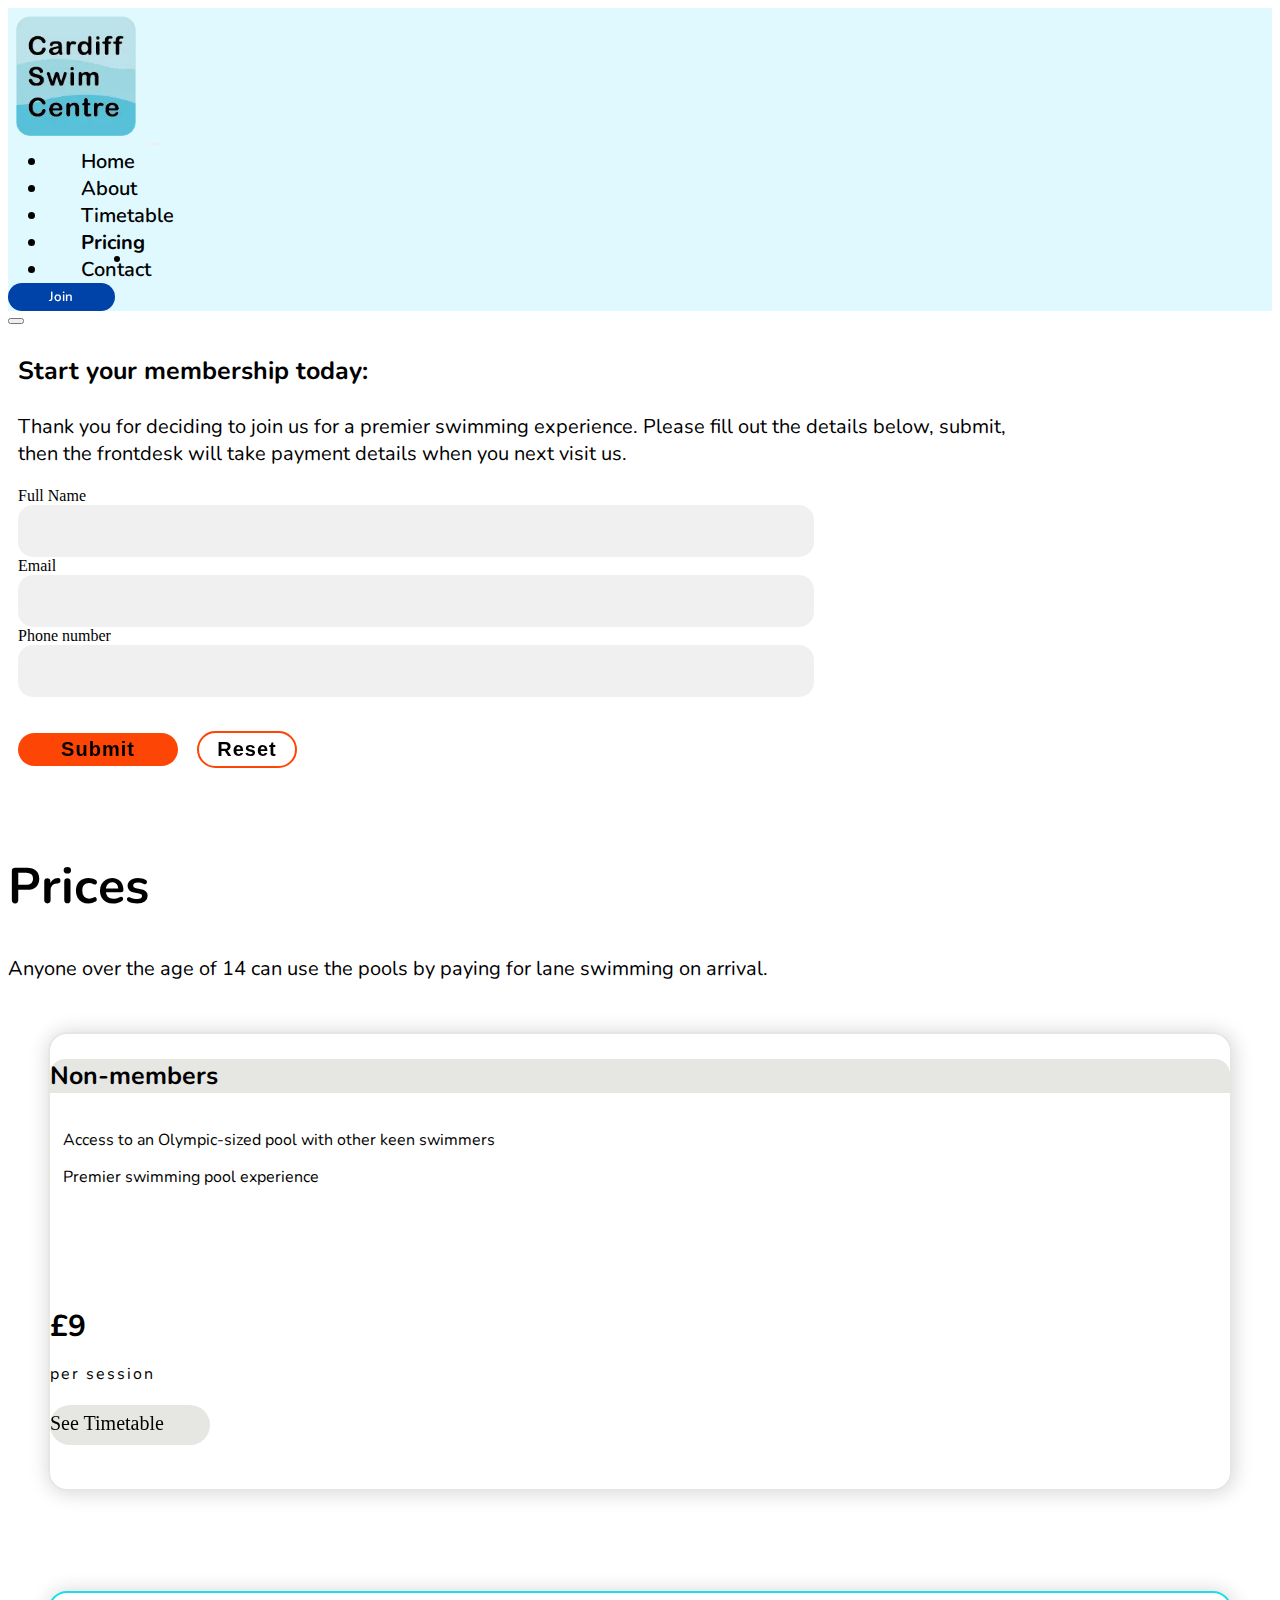
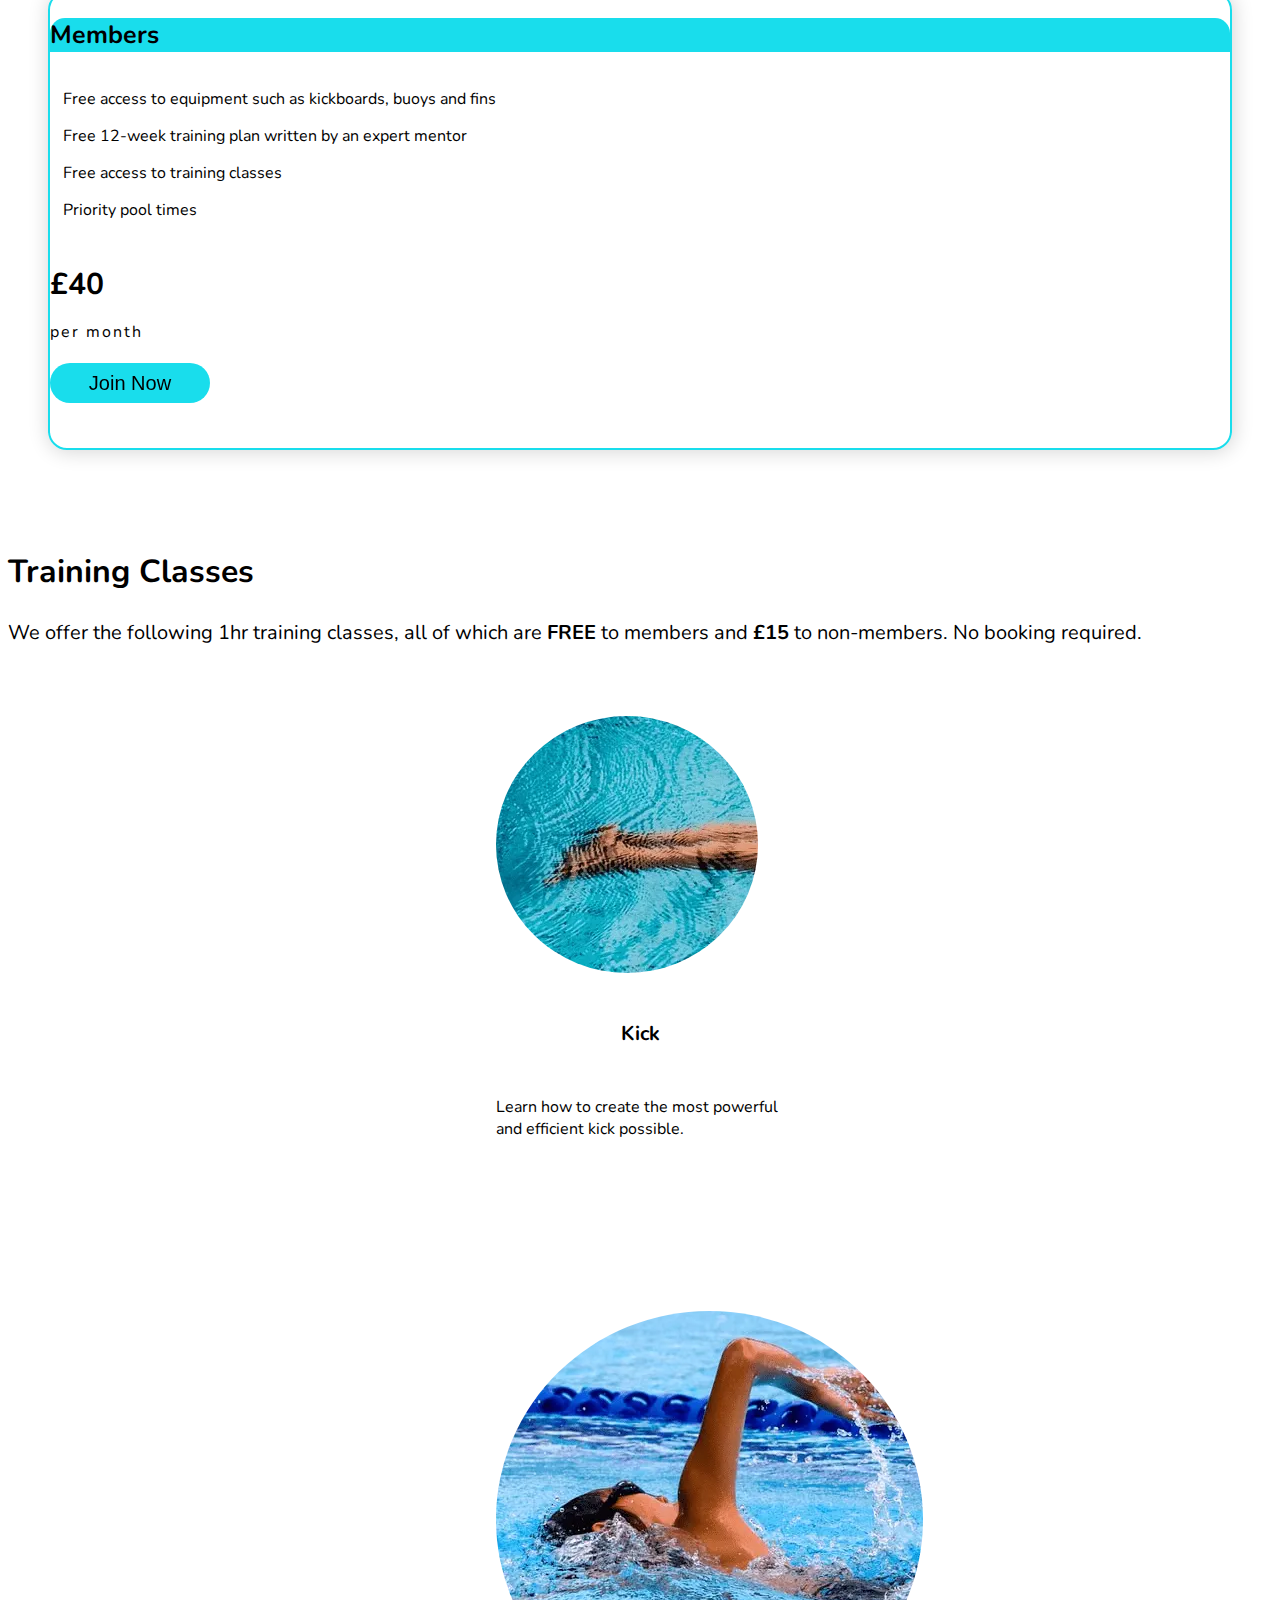
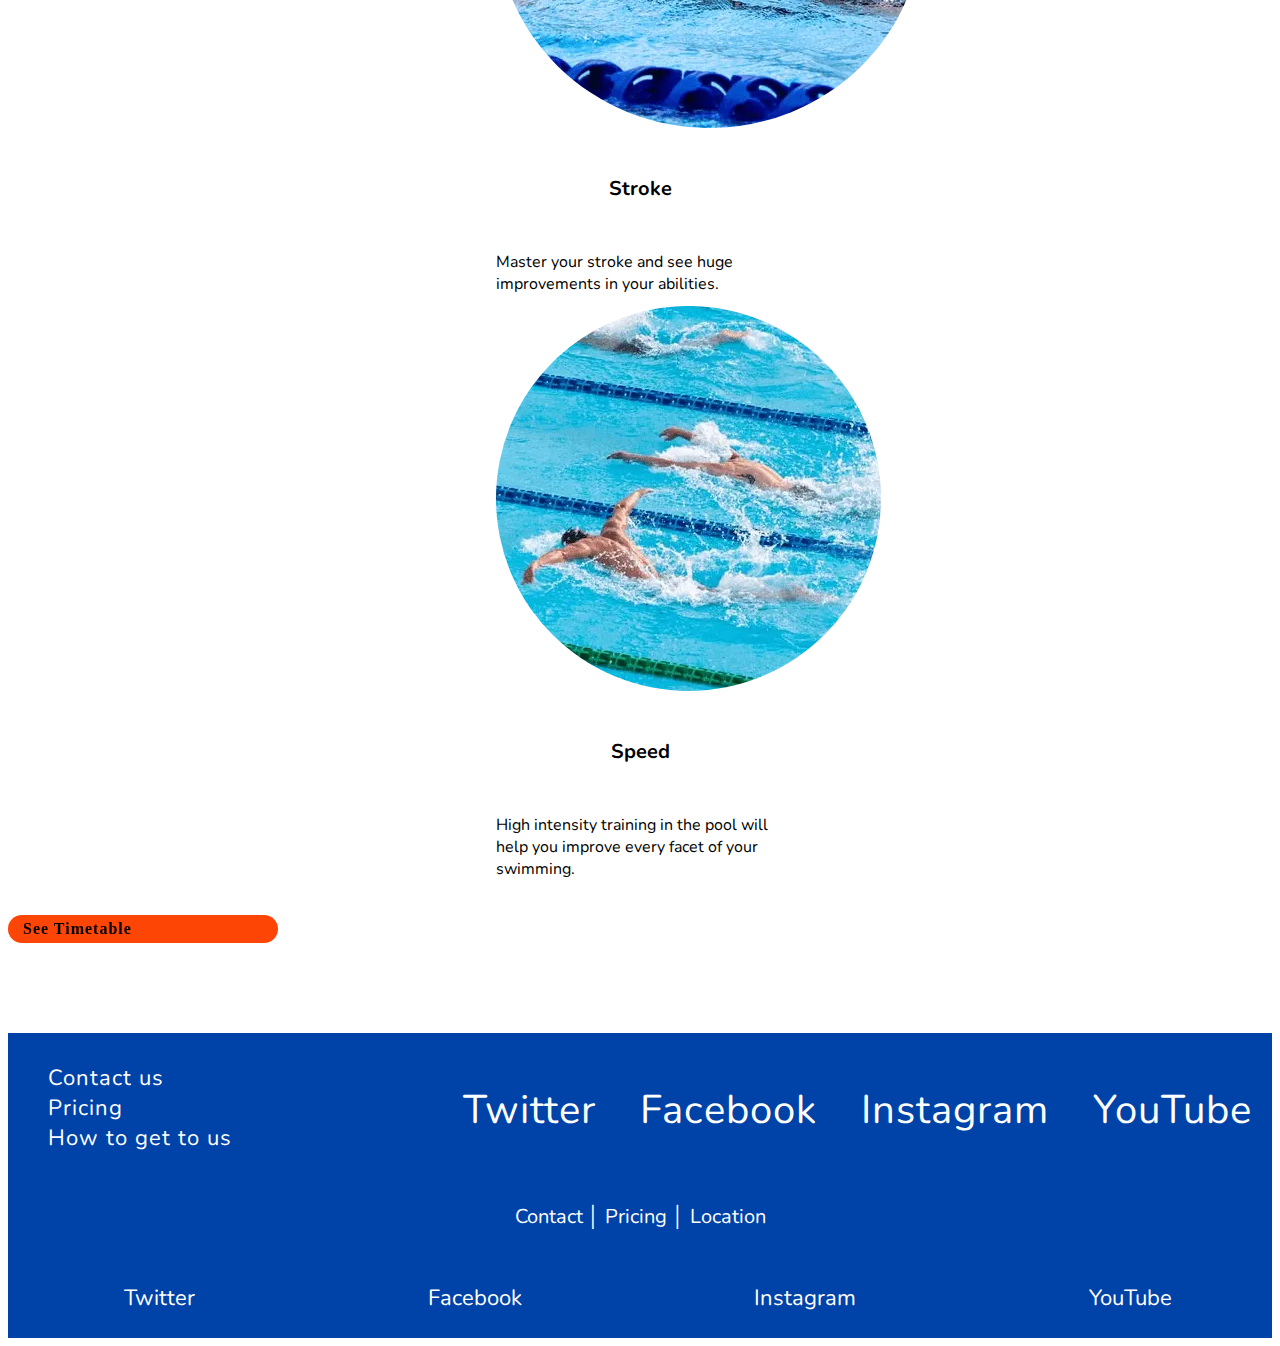
<file: pricing.html>
<!DOCTYPE html>
<html lang="en">
<head>
    <meta charset="UTF-8">
    <meta http-equiv="X-UA-Compatible" content="IE=edge">
    <meta name="viewport" content="width=device-width, initial-scale=1.0">
    <meta name="description" content="Find out about how to join the most premier swimming experience in Wales.">
    <title>Prices │ Cardiff Swim Centre</title>
    <link rel="icon" href="assets/images/favicon.ico" type="image/x-icon"> 
    <link href="https://cdn.jsdelivr.net/npm/bootstrap@5.0.0-beta3/dist/css/bootstrap.min.css" rel="stylesheet" integrity="sha384-eOJMYsd53ii+scO/bJGFsiCZc+5NDVN2yr8+0RDqr0Ql0h+rP48ckxlpbzKgwra6" crossorigin="anonymous">
    <link rel="stylesheet" href="https://cdnjs.cloudflare.com/ajax/libs/font-awesome/5.15.3/css/all.min.css" integrity="sha512-iBBXm8fW90+nuLcSKlbmrPcLa0OT92xO1BIsZ+ywDWZCvqsWgccV3gFoRBv0z+8dLJgyAHIhR35VZc2oM/gI1w==" crossorigin="anonymous" />
    <link rel="stylesheet" href="assets/css/style.css">
</head>
<body>
    <header>
        <!-- NAVBAR: Built with Bootstrap navbar component as a basis, and styled with custom CSS.-->  
        <nav class="navbar navbar-expand-lg navbar-bg">
            <div class="container-fluid">
                <a class="navbar-brand" href="index.html"><img src="assets/images/logo.webp" alt="Cardiff Swim Centre Logo" width="120" height="120"></a>
                <button class="navbar-toggler" type="button" data-bs-toggle="collapse" data-bs-target="#navbarNav" aria-controls="navbarNav" aria-expanded="false" aria-label="Toggle navigation">
                    <span class="navbar-toggler-icon"></span>
                </button>
                <div class="collapse navbar-collapse" id="navbarNav">
                    <ul class="navbar-nav me-auto mb-2 mb-lg-0">
                        <li class="nav-item">
                            <a class="nav-link" href="index.html">Home</a>
                        </li>
                        <li class="nav-item">
                            <a class="nav-link" href="about.html">About</a>
                        </li>
                        <li class="nav-item">
                            <a class="nav-link" href="timetable.html">Timetable</a>
                        </li>
                        <li class="nav-item">
                            <a class="nav-link nav-active" aria-current="page" href="pricing.html">Pricing</a>
                            <div class="underline-circle-outer-pricing">
                                <div class="d-none d-md-block underline-circle-inner-pricing"></div>
                            </div>
                        </li>
                        <li class="nav-item">
                            <a class="nav-link" href="contact.html">Contact</a>
                        </li>
                    </ul>
                    <button class="nav-join d-none d-lg-block hvr-grow" type="button" data-bs-toggle="modal" data-bs-target="#joinModal">Join</button>
                </div>
            </div>
        </nav>
        <!-- MODAL: Built with Bootstrap component. Designed to be a consistent CTA throughout the site and drive site users to join as members. -->
        <div class="modal fade" id="joinModal" tabindex="-1" role="dialog" aria-labelledby="joinModalLabel" aria-hidden="true">
            <div class="modal-dialog" role="document">
                <div class="modal-content">
                    <div class="modal-header">
                        <button type="button" class="btn-clos hvr-grow" data-bs-dismiss="modal" aria-label="Close"></button>
                    </div>
                    <div class="modal-body">
                        <div class="container">
                            <div class="row">
                                <div class="col">
                                    <h3 class="modal-title mt-2 mb-5" id="joinModalLabel">Start your membership today:</h3>
                                    <p class="mb-5">Thank you for deciding to join us for a premier swimming experience. Please fill out the details below, submit, then the frontdesk will take payment details when you next visit us.</p>
                                    <form method="POST" action="https://formdump.codeinstitute.net/">
                                        <div class="mb-3">
                                            <label for="yourname" class="form-label">Full Name</label>
                                            <input type="text" id="yourname" class="form-input" required>
                                        </div>
                                        <div class="mb-3">
                                            <label for="email" class="form-label">Email</label>
                                            <input type="email" id="email" class="form-input" required>
                                        </div>
                                        <div class="mb-3">
                                            <label for="tel" class="form-label">Phone number</label>
                                            <input type="tel" id="tel" class="form-input" required>
                                        </div>
                                        <div class="mb-3">
                                            <input id="submit-button" class="hvr-grow" type="submit" value="Submit"> 
                                            <input id="reset-button" class="hvr-grow" type="reset" value="Reset">
                                        </div>
                                    </form>
                                </div>
                            </div>
                        </div>
                    </div>
                </div>
            </div>
        </div>
    </header>
    <!-- HEADING: Introduces the page and necessary information for visitors. -->
    <section>
        <div class="container container-header">
            <div class="row">
                <div class="col text-center mt-4">
                    <h1 class="pricing-header">Prices</h1>
                </div>
            </div>
            <div class="row">
                <div class="col text-center mt-4">
                    <p>Anyone over the age of 14 can use the pools by paying for lane swimming on arrival.</p>
                </div>
            </div>
        </div>
    </section>
    <!-- PRICING FEATURE: This feature explains the pricing model of the company to the user and emphasises the value of joining as a member. The main CTA here is member conversions. It also fulfills the user need to understand the price of using the pool and attending classes. -->
    <section>
        <div class="container">
            <div class="row row-cols-1 row-cols-md-2">
                <div class="col mt-5">
                    <div class="card non-card text-center">
                        <div class="card-header text-center">
                            <h3>Non-members</h3>
                        </div>
                        <div class="card-body">
                            <ul class="mt-3">
                                <li><i class="fas fa-check"></i> Access to an Olympic-sized pool with other keen swimmers</li>
                                <li><i class="fas fa-check"></i> Premier swimming pool experience </li>
                            </ul>
                            <div class="price non-price">
                                <p class="price-money text-center">£9</p>
                                <p class="price-explanation text-center">per session</p>
                            </div>
                            <a href="timetable.html" class="price-button-non mb-5 text-center hvr-grow black" role="button">See Timetable</a>
                        </div>
                    </div>
                </div>
                <div class="col mt-5">
                    <div class="card members-card text-center">
                        <div class="card-header text-center">
                            <h3>Members</h3>
                        </div>
                        <div class="card-body">
                            <ul class="mt-3">
                                <li><i class="fas fa-check"></i> Free access to equipment such as kickboards, buoys and fins</li>
                                <li><i class="fas fa-check"></i> Free 12-week training plan written by an expert mentor</li>
                                <li><i class="fas fa-check"></i> Free access to training classes</li>
                                <li><i class="fas fa-check"></i> Priority pool times</li>
                            </ul>
                            <div class="price members-price">
                                <p class="price-money text-center">£40</p>
                                <p class="price-explanation text-center">per month</p>
                            </div>                          
                            <button class="price-button-member mb-5 hvr-grow" type="button" data-bs-toggle="modal" data-bs-target="#joinModal">Join Now</button>
                        </div>
                    </div>
                </div>
            </div>
        </div>
    </section>
    <!-- TRAINING CLASSES FEATURE: This section communicates what classes are available to site users, a description of each class type and links to the timetable so users can see when the classes happen. -->
    <section>
        <div class="container container-header">
            <div class="row">
                <div class="col text-center">
                    <h2 class="mt-4">Training Classes</h2>
                    <p class="mt-4"> We offer the following 1hr training classes, all of which are <b>FREE</b> to members and <b>£15</b> to non-members.
                        No booking required.
                    </p>
                </div>
            </div>
        </div>
        <div class="container"> 
            <div class="row">
            <div class="col-12 col-md-6 col-lg-4">
                <div class="card text-center" style="width: 18rem;">
                    <!-- Image credit: Richard R. Schünemann, Unsplash -->
                    <img class="card-img-top card-img-training" src="assets/images/kick-training.webp" alt="Swimmer kicking underwater">
                    <div class="card-body">
                        <h5 class="card-title">Kick</h5>
                        <p>Learn how to create the most powerful and efficient kick possible.</p>
                    </div>
                </div>
            </div>
            <div class="col-12 col-md-6 col-lg-4">
                <div class="card text-center" style="width: 18rem;">
                    <!-- Image credit: Marcus Ng, Unsplash -->
                    <img class="card-img-top card-img-training" src="assets/images/stroke-training.webp" alt="Female racing swimmer mid-stroke while swimming breaststroke">
                    <div class="card-body">
                        <h5 class="card-title">Stroke</h5>
                        <p>Master your stroke and see huge improvements in your abilities.</p>
                    </div>
                </div>
            </div>
            <div class="col-12 col-lg-4">
                <div class="card text-center" style="width: 18rem;">
                    <!-- Image credit: Serena Repice Lentini, Unsplash -->
                    <img class="card-img-top card-img-training" src="assets/images/speed-training.webp" alt="Three male racing swimmers swimming the butterfly">
                    <div class="card-body">
                        <h5 class="card-title">Speed</h5>
                        <p>High intensity training in the pool will help you improve every facet of your swimming.</p>
                    </div>
                </div>
            </div>
            </div>
        </div>
        <div class="container text-center">
            <a href="timetable.html" class="timetable-button mb-5 text-center hvr-grow" role="button">See Timetable</a>
        </div>
    </section>
    <!-- FOOTER: Two versions, one for smaller screens and one for medium and up devices. This is to ensure design is fully optimised based on screen size. -->
    <footer>
        <div class="container-fluid footer-container-desktop d-none d-md-block col-12">
            <div class="row">
                <div class="footer-text">
                    <ul class="footer-ctas">
                        <li>
                            <a href="contact.html">Contact us</a>
                        </li>
                        <li>
                            <a href="pricing.html">Pricing</a>
                        </li>
                        <li>
                            <a href="index.html#location-map-anchor">How to get to us</a>
                        </li>
                    </ul>
                    <ul class="social-media-links">
                        <li>
                            <!-- Credit for accessibility measures in social media icons: Mário Gusman -->
                            <a href="https://twitter.com/" target="_blank" rel="noopener">
                                <i aria-hidden="true" class="fab fa-twitter"></i>
                                <span class="sr-only">Twitter</span>
                            </a>
                        </li>
                        <li>
                            <a href="https://www.facebook.com/" target="_blank" rel="noopener">
                                <i aria-hidden="true" class="fab fa-facebook"></i>
                                <span class="sr-only">Facebook</span>
                            </a>
                        </li>
                        <li>
                            <a href="https://www.instagram.com/" target="_blank" rel="noopener">
                                <i aria-hidden="true" class="fab fa-instagram"></i>
                                <span class="sr-only">Instagram</span>
                            </a>
                        </li>
                        <li>
                            <a href="https://www.youtube.com/" target="_blank" rel="noopener">
                                <i aria-hidden="true" class="fab fa-youtube"></i>
                                <span class="sr-only">YouTube</span>
                            </a>
                        </li>
                    </ul>
                </div>
            </div>
        </div>
        <div class="container-fluid footer-container-mobile">
            <div class="row d-md-none">
                <div class="col-12 footer-text-mobile">
                    <p class="footer-ctas-mobile"><a href="contact.html">Contact</a> │ <a href="pricing.html">Pricing</a> │ <a href="index.html#location-map-anchor">Location</a></p>
                    <ul class="social-media-links-mobile">
                        <li>
                            <a href="https://twitter.com/" target="_blank" rel="noopener">
                                <i aria-hidden="true" class="fab fa-twitter"></i>
                                <span class="sr-only">Twitter</span>
                            </a>
                        </li>
                        <li>
                            <a href="https://www.facebook.com/" target="_blank" rel="noopener">
                                <i aria-hidden="true" class="fab fa-facebook"></i>
                                <span class="sr-only">Facebook</span>
                            </a>
                        </li>
                        <li>
                            <a href="https://www.instagram.com/" target="_blank" rel="noopener">
                                <i aria-hidden="true" class="fab fa-instagram"></i>
                                <span class="sr-only">Instagram</span>
                            </a>
                        </li>
                        <li>
                            <a href="https://www.youtube.com/" target="_blank" rel="noopener">
                                <i aria-hidden="true" class="fab fa-youtube"></i>
                                <span class="sr-only">YouTube</span>
                            </a>
                        </li>
                    </ul>
                </div>
            </div>
        </div>
    </footer>
    <script defer async src="https://cdn.jsdelivr.net/npm/bootstrap@5.0.0-beta3/dist/js/bootstrap.bundle.min.js" integrity="sha384-JEW9xMcG8R+pH31jmWH6WWP0WintQrMb4s7ZOdauHnUtxwoG2vI5DkLtS3qm9Ekf" crossorigin="anonymous"></script>
</body>
</html>
</file>
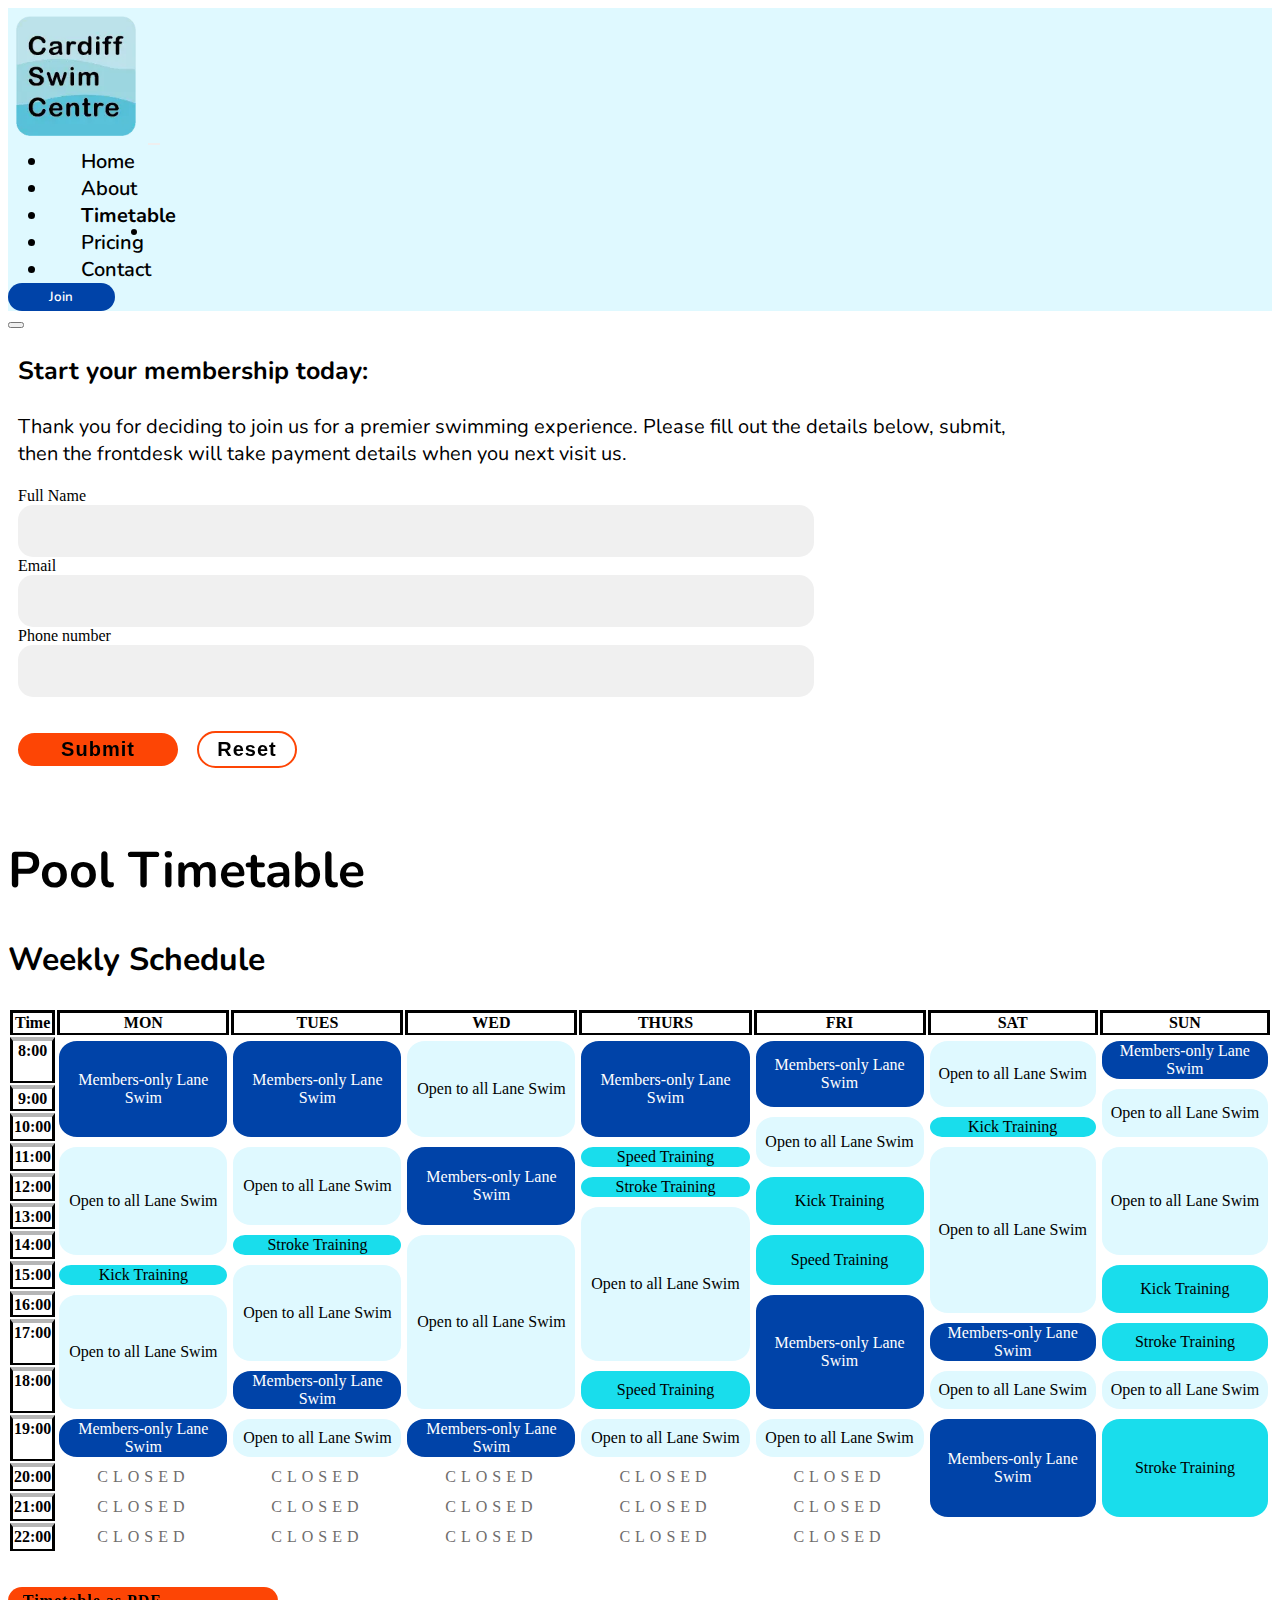
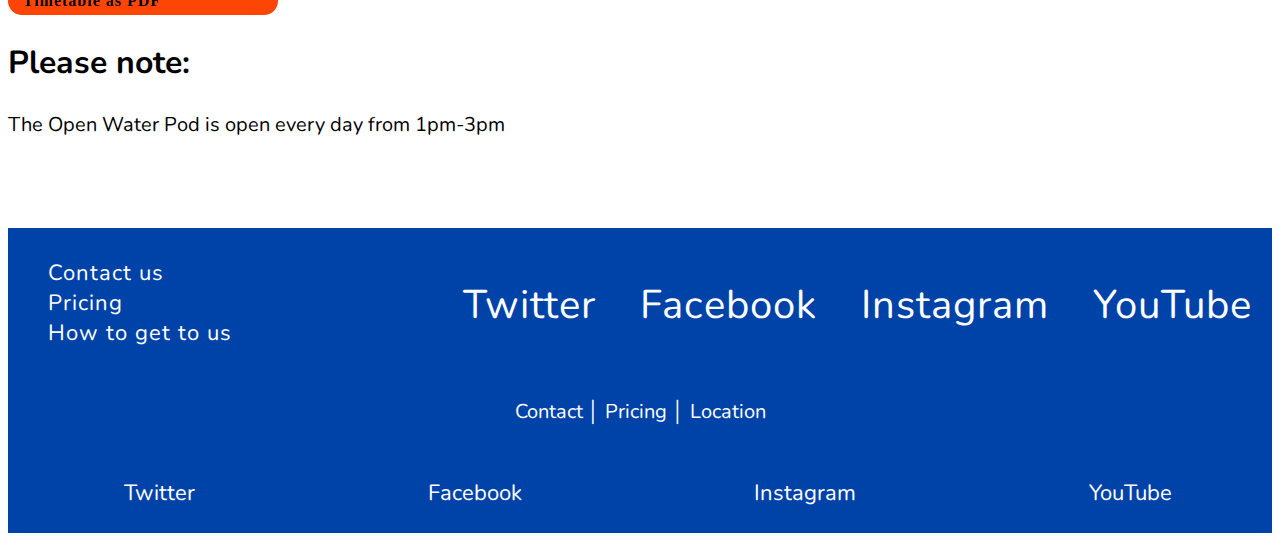
<file: timetable.html>
<!DOCTYPE html>
<html lang="en">
<head>
    <meta charset="UTF-8">
    <meta http-equiv="X-UA-Compatible" content="IE=edge">
    <meta name="viewport" content="width=device-width, initial-scale=1.0">
    <meta name="description" content="Timetable of Cardiff Swim Centre's pool times and training classes.">
    <title>Timetable │ Cardiff Swim Centre</title>
    <link rel="icon" href="assets/images/favicon.ico" type="image/x-icon"> 
    <link href="https://cdn.jsdelivr.net/npm/bootstrap@5.0.0-beta3/dist/css/bootstrap.min.css" rel="stylesheet" integrity="sha384-eOJMYsd53ii+scO/bJGFsiCZc+5NDVN2yr8+0RDqr0Ql0h+rP48ckxlpbzKgwra6" crossorigin="anonymous">
    <link rel="stylesheet" href="https://cdnjs.cloudflare.com/ajax/libs/font-awesome/5.15.3/css/all.min.css" integrity="sha512-iBBXm8fW90+nuLcSKlbmrPcLa0OT92xO1BIsZ+ywDWZCvqsWgccV3gFoRBv0z+8dLJgyAHIhR35VZc2oM/gI1w==" crossorigin="anonymous" />
    <link rel="stylesheet" href="assets/css/style.css">
</head>
<body>
    <header>
        <!-- NAVBAR: Built with Bootstrap navbar component as a basis, and styled with custom CSS. -->  
        <nav class="navbar navbar-expand-lg navbar-bg">
            <div class="container-fluid">
                <a class="navbar-brand" href="index.html"><img src="assets/images/logo.webp" alt="Cardiff Swim Centre Logo" width="120" height="120"></a>
                <button class="navbar-toggler" type="button" data-bs-toggle="collapse" data-bs-target="#navbarNav" aria-controls="navbarNav" aria-expanded="false" aria-label="Toggle navigation">
                    <span class="navbar-toggler-icon"></span>
                </button>
                <div class="collapse navbar-collapse" id="navbarNav">
                    <ul class="navbar-nav me-auto mb-2 mb-lg-0">
                        <li class="nav-item">
                            <a class="nav-link" href="index.html">Home</a>
                        </li>
                        <li class="nav-item">
                            <a class="nav-link" href="about.html">About</a>
                        </li>
                        <li class="nav-item">
                            <a class="nav-link nav-active" aria-current="page" href="timetable.html">Timetable</a>
                            <div class="underline-circle-outer-timetable">
                                <div class="d-none d-md-block underline-circle-inner-timetable"></div>
                            </div>
                        </li>
                        <li class="nav-item">
                            <a class="nav-link" href="pricing.html">Pricing</a>
                        </li>
                        <li class="nav-item">
                            <a class="nav-link" href="contact.html">Contact</a>
                        </li>
                    </ul>
                    <button class="nav-join d-none d-lg-block" type="button" data-bs-toggle="modal" data-bs-target="#joinModal">Join</button>
                </div>
            </div>
        </nav>
        <!-- MODAL: Built with Bootstrap component. Designed to be a consistent CTA throughout the site and drive site users to join as members. -->
        <div class="modal fade" id="joinModal" tabindex="-1" role="dialog" aria-labelledby="joinModalLabel" aria-hidden="true">
            <div class="modal-dialog" role="document">
                <div class="modal-content">
                    <div class="modal-header">
                        <button type="button" class="btn-close" data-bs-dismiss="modal" aria-label="Close"></button>
                    </div>
                    <div class="modal-body">
                        <div class="container">
                            <div class="row">
                                <div class="col">
                                    <h3 class="modal-title mt-2 mb-5" id="joinModalLabel">Start your membership today:</h3>
                                    <p class="mb-5">Thank you for deciding to join us for a premier swimming experience. Please fill out the details below, submit, then the frontdesk will take payment details when you next visit us.</p>
                                    <form method="POST" action="https://formdump.codeinstitute.net/">
                                        <div class="mb-3">
                                            <label for="yourname" class="form-label">Full Name</label>
                                            <input type="text" id="yourname" class="form-input" required>
                                        </div>
                                        <div class="mb-3">
                                            <label for="email" class="form-label">Email</label>
                                            <input type="email" id="email" class="form-input" required>
                                        </div>
                                        <div class="mb-3">
                                            <label for="tel" class="form-label">Phone number</label>
                                            <input type="tel" id="tel" class="form-input" required>
                                        </div>
                                        <div class="mb-3">
                                            <input id="submit-button" class="hvr-grow" type="submit" value="Submit"> 
                                            <input id="reset-button" class="hvr-grow" type="reset" value="Reset">
                                        </div>
                                    </form>
                                </div>
                            </div>
                        </div>
                    </div>
                </div>
            </div>
        </div>
    </header>
    <div class="container">
        <h1 class="my-5 text-center">Pool Timetable</h1>
    </div>
    <!-- TIMETABLE: This feature is a crucial feature for all user journeys. It is essential that site users are able to know which times the pool will be open for their specific needs, e.g. lane swimming or attending classes. 
    For mobile view, I had planned to include a toggle-down button to select which day. This was not achievable within the scope of this project so instead I made the table responsible with horizontal scroll on mobile view. -->
    <section>
        <div class="container">
            <h2 class="text-center">Weekly Schedule</h2>
        </div>
        <div class="container">
            <div class="table-responsive">
                <table class="table mt-5">
                    <thead>
                        <tr>
                            <th scope="col">Time</th>
                            <th scope="col">MON</th>
                            <th scope="col">TUES</th>
                            <th scope="col">WED</th>
                            <th scope="col">THURS</th>
                            <th scope="col">FRI</th>
                            <th scope="col">SAT</th>
                            <th scope="col">SUN</th>
                        </tr>
                    </thead>
                    <tbody>
                        <tr>
                            <th scope="row" class="row-time">8:00</th>
                            <td class="table-cell-activity table-cell-activity-members-swim" rowspan="3">Members-only Lane Swim</td>
                            <td class="table-cell-activity table-cell-activity-members-swim" rowspan="3">Members-only Lane Swim</td>
                            <td class="table-cell-activity table-cell-activity-open-swim" rowspan="3">Open to all Lane Swim</td>
                            <td class="table-cell-activity table-cell-activity-members-swim" rowspan="3">Members-only Lane Swim</td>
                            <td class="table-cell-activity table-cell-activity-members-swim" rowspan="2">Members-only Lane Swim</td>
                            <td class="table-cell-activity table-cell-activity-open-swim" rowspan="2">Open to all Lane Swim</td>
                            <td class="table-cell-activity table-cell-activity-members-swim">Members-only Lane Swim</td>

                        </tr>
                        <tr>
                            <th scope="row" class="row-time">9:00</th>
                            <td class="table-cell-activity table-cell-activity-open-swim" rowspan="2">Open to all Lane Swim</td>
                        </tr>
                        <tr>
                            <th scope="row" class="row-time">10:00</th>
                            <td class="table-cell-activity table-cell-activity-open-swim" rowspan="2">Open to all Lane Swim</td>
                            <td class="table-cell-activity table-cell-activity-training">Kick Training</td>
                        </tr>
                        <tr>
                            <th scope="row" class="row-time">11:00</th>
                            <td class="table-cell-activity table-cell-activity-open-swim" rowspan="4">Open to all Lane Swim</td>
                            <td class="table-cell-activity table-cell-activity-open-swim" rowspan="3">Open to all Lane Swim</td>
                            <td class="table-cell-activity table-cell-activity-members-swim" rowspan="3">Members-only Lane Swim</td>
                            <td class="table-cell-activity table-cell-activity-training">Speed Training</td>
                            <td class="table-cell-activity table-cell-activity-open-swim" rowspan="6">Open to all Lane Swim</td>
                            <td class="table-cell-activity table-cell-activity-open-swim" rowspan="4">Open to all Lane Swim</td>
                        </tr>
                        <tr>
                            <th scope="row" class="row-time">12:00</th>
                            <td class="table-cell-activity table-cell-activity-training">Stroke Training</td>
                            <td class="table-cell-activity table-cell-activity-training" rowspan="2">Kick Training</td>
                        </tr>
                        <tr>
                            <th scope="row" class="row-time">13:00</th>
                            <td class="table-cell-activity table-cell-activity-open-swim" rowspan="5">Open to all Lane Swim</td>
                        </tr>
                        <tr>
                            <th scope="row" class="row-time">14:00</th>
                            <td class="table-cell-activity table-cell-activity-training">Stroke Training</td>
                            <td class="table-cell-activity table-cell-activity-open-swim" rowspan="5">Open to all Lane Swim</td>
                            <td class="table-cell-activity table-cell-activity-training" rowspan="2">Speed Training</td>
                        </tr>
                        <tr>
                            <th scope="row" class="row-time">15:00</th>
                            <td class="table-cell-activity table-cell-activity-training">Kick Training</td>
                            <td class="table-cell-activity table-cell-activity-open-swim" rowspan="3">Open to all Lane Swim</td>
                            <td class="table-cell-activity table-cell-activity-training" rowspan="2">Kick Training</td>
                        </tr>
                        <tr>
                            <th scope="row" class="row-time">16:00</th>
                            <td class="table-cell-activity table-cell-activity-open-swim" rowspan="3">Open to all Lane Swim</td>
                            <td class="table-cell-activity table-cell-activity-members-swim" rowspan="3">Members-only Lane Swim</td>       
                        </tr>
                        <tr>
                            <th scope="row" class="row-time">17:00</th>
                            <td class="table-cell-activity table-cell-activity-members-swim">Members-only Lane Swim</td>
                            <td class="table-cell-activity table-cell-activity-training">Stroke Training</td>
                        </tr>
                        <tr>
                            <th scope="row" class="row-time">18:00</th>
                            <td class="table-cell-activity table-cell-activity-members-swim">Members-only Lane Swim</td>
                            <td class="table-cell-activity table-cell-activity-training">Speed Training</td>
                            <td class="table-cell-activity table-cell-activity-open-swim">Open to all Lane Swim</td>
                            <td class="table-cell-activity table-cell-activity-open-swim">Open to all Lane Swim</td>
                        </tr>
                        <tr>
                            <th scope="row" class="row-time">19:00</th>
                            <td class="table-cell-activity table-cell-activity-members-swim">Members-only Lane Swim</td>
                            <td class="table-cell-activity table-cell-activity-open-swim">Open to all Lane Swim</td>
                            <td class="table-cell-activity table-cell-activity-members-swim">Members-only Lane Swim</td>
                            <td class="table-cell-activity table-cell-activity-open-swim">Open to all Lane Swim</td>
                            <td class="table-cell-activity table-cell-activity-open-swim">Open to all Lane Swim</td>
                            <td class="table-cell-activity table-cell-activity-members-swim" rowspan="3">Members-only Lane Swim</td>
                            <td class="table-cell-activity table-cell-activity-training" rowspan="3">Stroke Training</td>
                        </tr>
                        <tr>
                            <th scope="row" class="row-time">20:00</th>
                            <td class="table-cell-activity table-cell-activity-closed">CLOSED</td>
                            <td class="table-cell-activity table-cell-activity-closed">CLOSED</td>
                            <td class="table-cell-activity table-cell-activity-closed">CLOSED</td>
                            <td class="table-cell-activity table-cell-activity-closed">CLOSED</td>
                            <td class="table-cell-activity table-cell-activity-closed">CLOSED</td>
                        </tr>
                        <tr>
                            <th scope="row" class="row-time">21:00</th>
                            <td class="table-cell-activity table-cell-activity-closed">CLOSED</td>
                            <td class="table-cell-activity table-cell-activity-closed">CLOSED</td>
                            <td class="table-cell-activity table-cell-activity-closed">CLOSED</td>
                            <td class="table-cell-activity table-cell-activity-closed">CLOSED</td>
                            <td class="table-cell-activity table-cell-activity-closed">CLOSED</td>
                        </tr>
                        <tr>
                            <th scope="row" class="row-time">22:00</th>
                            <td class="table-cell-activity table-cell-activity-closed">CLOSED</td>
                            <td class="table-cell-activity table-cell-activity-closed">CLOSED</td>
                            <td class="table-cell-activity table-cell-activity-closed">CLOSED</td>
                            <td class="table-cell-activity table-cell-activity-closed">CLOSED</td>
                            <td class="table-cell-activity table-cell-activity-closed">CLOSED</td>
                        </tr>
                    </tbody>
                </table>
            </div>
        </div>
    </section>
    <!-- FURTHER INFORMATION: I have included a PDF of the timetable here as many swimmers like to have a paper copy of their local pool timetables to hang up in their homes for quick access. I included a QR code to the website on the PDF so users can be directed back to the website if they print this PDF. -->
    <section>
        <div class="container">
            <a href="assets/downloadables/pool-timetable.pdf" target="_blank" class="text-center timetable-button mb-5 hvr-grow" role="button">Timetable as PDF</a>
        </div>
        <div class="container further-info">
            <h2 class="mb-3">Please note:</h2>
            <p><i class="far fa-clock"></i>  The Open Water Pod is open every day from 1pm-3pm</p>
        </div>
    </section>
    <!-- FOOTER: Two versions, one for smaller screens and one for medium and up devices. This is to ensure design is fully optimised based on screen size. -->
    <footer>
        <div class="container-fluid footer-container-desktop d-none d-md-block col-12">
            <div class="row">
                <div class="footer-text">
                    <ul class="footer-ctas">
                        <li>
                            <a href="contact.html">Contact us</a>
                        </li>
                        <li>
                            <a href="pricing.html">Pricing</a>
                        </li>
                        <li>
                            <a href="index.html#location-map-anchor">How to get to us</a>
                        </li>
                    </ul>
                    <ul class="social-media-links">
                        <li>
                            <!-- Credit for accessibility measures in social media icons: Mário Gusman -->
                            <a href="https://twitter.com/" target="_blank" rel="noopener">
                                <i aria-hidden="true" class="fab fa-twitter"></i>
                                <span class="sr-only">Twitter</span>
                            </a>
                        </li>
                        <li>
                            <a href="https://www.facebook.com/" target="_blank" rel="noopener">
                                <i aria-hidden="true" class="fab fa-facebook"></i>
                                <span class="sr-only">Facebook</span>
                            </a>
                        </li>
                        <li>
                            <a href="https://www.instagram.com/" target="_blank" rel="noopener">
                                <i aria-hidden="true" class="fab fa-instagram"></i>
                                <span class="sr-only">Instagram</span>
                            </a>
                        </li>
                        <li>
                            <a href="https://www.youtube.com/" target="_blank" rel="noopener">
                                <i aria-hidden="true" class="fab fa-youtube"></i>
                                <span class="sr-only">YouTube</span>
                            </a>
                        </li>
                    </ul>
                </div>
            </div>
        </div>
        <div class="container-fluid footer-container-mobile">
            <div class="row d-md-none">
                <div class="col-12 footer-text-mobile">
                    <p class="footer-ctas-mobile"><a href="contact.html">Contact</a> │ <a href="pricing.html">Pricing</a> │ <a href="index.html#location-map-anchor">Location</a></p>
                    <ul class="social-media-links-mobile">
                        <li>
                            <a href="https://twitter.com/" target="_blank" rel="noopener">
                                <i aria-hidden="true" class="fab fa-twitter"></i>
                                <span class="sr-only">Twitter</span>
                            </a>
                        </li>
                        <li>
                            <a href="https://www.facebook.com/" target="_blank" rel="noopener">
                                <i aria-hidden="true" class="fab fa-facebook"></i>
                                <span class="sr-only">Facebook</span>
                            </a>
                        </li>
                        <li>
                            <a href="https://www.instagram.com/" target="_blank" rel="noopener">
                                <i aria-hidden="true" class="fab fa-instagram"></i>
                                <span class="sr-only">Instagram</span>
                            </a>
                        </li>
                        <li>
                            <a href="https://www.youtube.com/" target="_blank" rel="noopener">
                                <i aria-hidden="true" class="fab fa-youtube"></i>
                                <span class="sr-only">YouTube</span>
                            </a>
                        </li>
                    </ul>
                </div>
            </div>
        </div>
    </footer>
    <script defer async src="https://cdn.jsdelivr.net/npm/bootstrap@5.0.0-beta3/dist/js/bootstrap.bundle.min.js" integrity="sha384-JEW9xMcG8R+pH31jmWH6WWP0WintQrMb4s7ZOdauHnUtxwoG2vI5DkLtS3qm9Ekf" crossorigin="anonymous"></script>
</body>
</html>
</file>
<file: assets/css/style.css>
@import url('https://fonts.googleapis.com/css2?family=Nunito:wght@300;400;600;700&display=swap');

/* Fix: html rule eliminated horizontal scrollbar bug on mobile view. Credit: https://stackoverflow.com/questions/14270084/overflow-xhidden-doesnt-prevent-content-from-overflowing-in-mobile-browsers */

html {
    overflow-x: hidden !important; 
}

/* TYPOGRAPHY */

h1 {
    font-family: 'Nunito', sans-serif;
    font-size: 50px;
    font-weight: 700;
}

h2 {
    font-family: 'Nunito', sans-serif;
    font-size: 32px;
    font-weight: 700;
}

h3 {
    font-family: 'Nunito', sans-serif;
    font-size: 25px;
    font-weight: 700;
}

h4 {
    font-family: 'Nunito', sans-serif;
    font-size: 22px;
    font-weight: 600;
}

h5 {
    font-family: 'Nunito', sans-serif;
    font-size: 20px;
    font-weight: 600;
}

p {
    font-family: 'Nunito', sans-serif;
    font-size: 20px;
    font-weight: 400;
}

/* fix: Fixed line spacing error in list items by removing bottom padding on tick icon */

.fa-check {
    color: #66C793;
    font-size: 20px;
    padding-right: 6px;
    
}

li {
    font-family: 'Nunito', sans-serif;
    font-size: 20px;
    font-weight: 400;
}


/* BUTTONS */ 
/* fix: Addded <a> color style to ensure all buttons were inline with accessability standards */

a {
    text-decoration: none;
    color: #000;
}

a.black:hover {
    text-decoration: none;
    color: #000;
}

#error-button {
    border: none;
    width: 12em;
    padding: 5px;
    border-radius: 50px;
    background-color: #FD4505;
    margin-top: 34px;

    color: #000;
    font-size: 20px;
    font-weight: 600;
    letter-spacing: 1px;
}

@media screen and (max-width: 1024px) {
    .pool-button, .benefits-button {
        margin-top: 0;
        width: 8em;
        height: 2em;
        font: 20px;
        line-height: 37px;
    }

}

.pool-button {
    background-color: #FFF;
    border-color: #19DDEC;
    border-width: 3px;
    border-radius: 50px;
    border-style: solid;
    margin: 0 auto;
    width: 200px;
    height: 60px;
    font-family: 'Nunito', sans-serif;
    font-size: 22px;
    text-decoration: none;
    vertical-align: middle;
    line-height: 52px;
    color: #000;
}

.benefits-button {
    background-color: #19DDEC;
    border-style: none;
    border-radius: 50px;
    margin: 0 auto;
    width: 200px;
    height: 60px;
    font-family: 'Nunito', sans-serif;
    font-size: 22px;
    left: 25%;
    line-height: 52px;
    color: #000;
}

.ethos-container-button {
    border: none;
    width: 10em;
    padding: 5px;
    border-radius: 50px;
    margin: 0 auto;
    background-color:#FD4505;
    margin-top: 34px;
    color:#000;
    font-size: 16px;
    font-weight: 600;
    letter-spacing: 1px;
}

.card .btn {
    border: none;
    width: 16em;
    border-radius: 50px;
    margin: 0 auto;
    background-color:#FD4505;
    color: #000;
    font-size: 16px;
    font-weight: 600;
    letter-spacing: 1px;
}

#card-five-btn {
    margin-top: 14px;
}

/* Grow effect. Credit: Hover.css library */

.hvr-grow {
    display: inline-block;
    vertical-align: middle;
    -webkit-transform: perspective(1px) translateZ(0);
    transform: perspective(1px) translateZ(0);
    box-shadow: 0 0 1px rgba(0, 0, 0, 0);
    -webkit-transition-duration: 0.3s;
    transition-duration: 0.3s;
    -webkit-transition-property: transform;
    transition-property: transform;
  }

.hvr-grow:hover, .hvr-grow:focus, .hvr-grow:active {
    -webkit-transform: scale(1.1);
    transform: scale(1.1);
}


/* NAVBAR */

.navbar-bg {
    background-color: #DFF9FF;
}

/* The Navbar has different media queries to ensure readability and aesthetically pleasing margin spacing across different screens */

@media screen and (min-width: 0px) {
    .nav-link {
        font-family: 'Nunito', sans-serif;
        font-weight: 600;
        font-size: 16px;
        margin: 1px;
        color: #000;
        padding: 3px;
        margin-left: 7px;
        margin-bottom: 10px;
        
    }
    .nav-item {
        margin: 0 auto;
    }

}

@media screen and (min-width: 768px) {
    .nav-link {
        font-family: 'Nunito', sans-serif;
        font-weight: 600;
        font-size: 20px;
        margin-left: 7px;
        color: #000;
        margin-bottom: 0;
    }

    .nav-item {
        margin: 0 auto;
    }
}

@media screen and (min-width: 1272px) {
    .nav-link {
        font-family: 'Nunito', sans-serif;
        font-weight: 600;
        font-size: 20px;
        margin-left: 30px;
        margin-right: 30px;
        color: #000;
        margin-bottom: 0;
    }
}

.navbar img {
    margin: 8px 8px;
}

ul {
    margin: 0 auto;
}

.nav-join {
    border: none;
    border: none;
    width: 8em;
    padding: 5px;
    border-radius: 50px;
    margin-right: 15px;
    background-color: #0043A8;
    text-decoration: none;
    color: #fff;
    font-family: 'Nunito', sans-serif;
    font-weight: 600;
}

.nav-join:hover {
    background-color: #000;
}

.nav-active {
    font-weight: 700;
}

.navbar-toggler {
    border: none;
}

.navbar-toggler-icon {
    width: 2.5em;
    height: 2.5em;
        
}

/* credit: Below underline-circle-* code is based on this div lesson: http://www.corelangs.com/css/box/divindiv.html */

/* The below media queries ensure the underline 'circle' can only be seen when on the full-length navigation bar, and not when the navbar is collapsed into the hamburger menu */

@media screen and (max-width: 990px) {
    .underline-circle-outer {
        display: none;
    }
    
    .underline-circle-inner {
        display: none;
      }

    .underline-circle-outer-timetable {
        display: none;
    }
    
    .underline-circle-inner-timetable {
        display: none;
    }

    .underline-circle-outer-pricing {
        display: none;
    }
    
    .underline-circle-inner-pricing {
        display: none;
    }

    .underline-circle-outer-contact {
        display: none;
    }
    
    .underline-circle-inner-contact {
        display: none;
    }
}

@media screen and (max-width: 1271px) {
    .underline-circle-outer {
        position: absolute;
        width: 79.375px;
    }
    
    .underline-circle-inner {
        width: 6px;
        height: 6px;
        background-color: #000;
        border-radius: 50%;
        margin-top: 5px;
        clear: both;
    
        margin: 0 auto;
        position: relative;
      }
}

@media screen and (min-width: 1272px) {
    .underline-circle-outer {
        position: absolute;
        width: 79.375px;
        margin-left: 25px;
    }
    
    .underline-circle-inner {
        width: 6px;
        height: 6px;
        background-color: #000;
        border-radius: 50%;
        margin-top: 5px;
        clear: both;
    
        margin: 0 auto;
        position: relative;
      }
}

@media screen and (max-width: 1271px) {
    .underline-circle-outer-timetable {
        position: absolute;
        width: 125px;
    }
    
    .underline-circle-inner-timetable {
        width: 6px;
        height: 6px;
        background-color: #000;
        border-radius: 50%;
        margin-top: 5px;
        clear: both;
    
        margin: 0 auto;
        position: relative;
      }
}

@media screen and (min-width: 1272px) {
    .underline-circle-outer-timetable {
        position: absolute;
        width: 79.375px;
        margin-left: 46px;
    }
    
    .underline-circle-inner-timetable {
        width: 6px;
        height: 6px;
        background-color: #000;
        border-radius: 50%;
        margin-top: 5px;
        clear: both;
        margin: 0 auto;
        position: relative;
      }
}

@media screen and (max-width: 1271px) {
    .underline-circle-outer-pricing {
        position: absolute;
        width: 88.109px;
    }
    
    .underline-circle-inner-pricing {
        width: 6px;
        height: 6px;
        background-color: #000;
        border-radius: 50%;
        margin-top: 5px;
        clear: both;
        margin: 0 auto;
        position: relative;
      }
}

@media screen and (min-width: 1272px) {
    .underline-circle-outer-pricing {
        position: absolute;
        width: 79.375px;
        margin-left: 29px;
    }

    .underline-circle-inner-pricing {
        width: 6px;
        height: 6px;
        background-color: #000;
        border-radius: 50%;
        margin-top: 5px;
        clear: both;
        margin: 0 auto;
        position: relative;
      }
}

@media screen and (max-width: 1271px) {
    .underline-circle-outer-contact {
        position: absolute;
        width: 88.109px;
        margin-left: 10px;
    }
    
    .underline-circle-inner-contact {
        width: 6px;
        height: 6px;
        background-color: #000;
        border-radius: 50%;
        margin-top: 5px;
        clear: both;
    
        margin: 0 auto;
        position: relative;
      }
}

@media screen and (min-width: 1272px) {
    .underline-circle-outer-contact {
        position: absolute;
        width: 71.906px;
        margin-left: 40px;
  
    }

    .underline-circle-inner-contact {
        width: 6px;
        height: 6px;
        background-color: #000;
        border-radius: 50%;
        margin-top: 5px;
        clear: both;
        margin: 0 auto;
        position: relative;
      }
}

/* credit: Learnt how to change colour of toggle icon from this tutorial: https://stackoverflow.com/questions/65161206/how-to-change-bootstrap-navbar-toggler-icon*/

.navbar-toggler-icon {
    background-image: url("data:image/svg+xml,%3csvg xmlns='http://www.w3.org/2000/svg' viewBox='0 0 30 30'%3e%3cpath stroke='rgba(0,67,168,1)' stroke-linecap='round' stroke-miterlimit='10' stroke-width='4' d='M4 7h22M4 15h22M4 23h22'/%3e%3c/svg%3e");
}

.navbar-light .navbar-nav .nav-link {
    color: #000;
}

/* HOME PAGE: HERO IMAGE */

/* Credit for bg-image linear-gradient code: https://www.geeksforgeeks.org/how-to-darken-an-image-using-css/
Added linear-gradient to pass WAVE accessability tool contrast checker */

.hero-image-cta {
    background-image: linear-gradient(rgba(0, 0, 0, 0.2), rgba(0, 0, 0, 0.2)),
            url("../images/hero-image.webp");
    height: 100vh;
    width: 100vw;
    background-repeat: no-repeat;
    background-position: center center;
    background-size: cover;
}

.hero-image-text h1 {
    color: white;
    margin-top: 100px;
    margin-bottom: 4px;
}

.hero-image-text h3 {
    color: white;
    margin-top: 30px;
}

.hero-image-cta button {
    border: none;
    width: 8em;
    padding: 5px;
    border-radius: 50px;
    background-color:#FD4505;
    margin-top: 34px;
    color:#000;
    font-size: 20px;
    font-weight: 600;
    letter-spacing: 1px;
}

/* HOME PAGE: FEATURES SECTION */ 

/* The below media query is to ensure that the features section and the hero image have enough clearance between them on tablet and up screens */

@media screen and (min-width: 768px) {
    .features-section {
    margin-top: 80px;
    } 
}

/* Credit for box-shadow code: https://www.w3schools.com/CSSref/css3_pr_box-shadow.asp */

.features-card {
    box-shadow: 1px 1px 20px 1px #d6d6d6;
    padding: 0;
}

#card-pool ul li, #card-benefits ul li {
    font-size: 20px;
    display: block;
    margin-bottom: 5px;
    text-align: left;
}

#card-pool .card-body, #card-benefits .card-body, .card {
    border-radius: 25px;
}

/* Media query to ensure the Home page cards have suitable margins in tablet and desktop view */

@media screen and (min-width: 768px) {
    #card-pool, #card-benefits {
        margin-left: 79.500px;
        margin-right: 79.500px;
        height: 400px;
        } 
}

.home-features #card-header-pool {
    background-color: #DFF9FF;
    padding: 20px;
}

.home-features, .home-features .card-header{
    background-color: #DFF9FF;
    border-style: none;
}

.col #card-benefits {
    border: none;
}

.features-container {
    margin-top: 120px;
    margin-bottom: 120px;
}

/* HOMEPAGE: ETHOS SECTION */ 

.ethos-container {
    padding-top: 160px;
    margin-bottom: 80px;
}

/* The purpose of the below grid is to make the tiled image effect seen in the ethos section of the Home page. Negative margins are used to achieve the 'dripping' effect seen in the image layout. */

/* Credit: Learnt how to make CSS grids through this tutorial: https://www.w3schools.com/css/css_grid.asp*/

.grid-container {
    display: grid;
    grid-column-gap: 50px;
    grid-template-columns: auto auto auto;
    justify-content: center;
    grid-column-gap: 20px;
    grid-row-gap: 20px;
}

.item-1 {
    margin-top: -200px;
  }

.item-2 {
    margin-top: -100px;
}

.item-4 {
    margin-top: -200px;
}

.item-5 {
    margin-top: -100px;
}

.ethos-image-grid {
    margin-top: 100px;
}

.ethos-container h2 {
    padding-bottom: 20px;
}

.ethos-container p {
    padding-bottom: 20px;
}

@media screen and (max-width: 767px) {
    .ethos-container {
        margin-top: 10px;
        padding-top: 0;
    }
}

/* HOMEPAGE: LOCATION SECTION */

.location-container ul {
    list-style: none;
}

.location-container li {
    font-size: 20px;
}

.location-container h2 {
    padding-bottom: 30px;
}

.location-container .fas, .location-container .far  {
    padding-right: 5px;
    padding-left: 5px;
}

/* Media query below used to ensure proper margin spacing between liste items in the location section of the home page */

@media screen and (max-width: 767px) {
    .location-container li {
        margin-top: 30px;
        margin-bottom: 30px;
    }
}

/* Width had to be manually set for the embedded map to ensure the map didn't push out horizontal side of page on mobile view */

.google-map {
    width: 100%;
    height: 480px;
    padding: 0;
    margin: 0 auto;
}

/* FOOTER */

.footer-container-desktop {
    background-color: #0043A8;
    color: #fff;
    margin-top: 90px;
    text-align: left;
    height: 150px;
}

.footer-container-desktop ul {
    list-style: none;
    text-align: left;
    margin-top: 30px;
}

.footer-container-desktop li {
    justify-content:center;
    vertical-align: middle;
    letter-spacing: 1px;
    font-size: 22px;
}

.footer-ctas {
    float: left;
}

.social-media-links {
    float: right;
    color: #fff;
}

.social-media-links i, .social-media-links-mobile i, .social-media-links li span, .social-media-links-mobile li span{
    color: #fff;
}

.social-media-links i:hover, .social-media-links-mobile i:hover, .footer-ctas-mobile a:hover, .footer-ctas a:hover {
    color: #FD4505;
}

.social-media-links li {
    display: inline-block;
    vertical-align: middle;
    font-size: 40px;
    padding: 20px;
}

.footer-ctas-mobile {
    color: #fff;
    position: absolute;
    background-color: #0043A8;
    color: #fff;
    text-align: left;
    height: 80px;
    width: 100%;
    padding: 0;
    margin: 0;
}

.footer-ctas-mobile {
    position: relative;
    clear: both;
    text-align: center;
    padding-top: 20px;
}

.footer-ctas-mobile a {
    text-decoration: none;
    color: #fff;
}

.footer-text-mobile {
    position: relative;
    clear: both;
    padding: 0;
    margin: 0;
    background-color: #0043A8;
    color: #fff; 
}

.social-media-links-mobile {
    display: inline-flex;
    margin: 0;
    height: 20px;
    width: 100vw;
    list-style: none;
    margin-bottom: 35px;
    text-align: center;
    padding: 0;
}

.social-media-links-mobile li {
    display: inline-flex;
    font-size: 22px;
    margin: 0 auto;

}

.footer-ctas a {
    text-decoration: none;
    color: #fff;
}

/* ABOUT PAGE: HEADING IMAGE */

/* Credit for image effect: tutorial from Code Institute */

.about-wrapper-image {
    background: linear-gradient(rgba(0, 0, 0, 0.3), rgba(0, 0, 0, 0.3)), url('../images/about-image-wrapper.webp') center center / cover no-repeat fixed;
    width: 100%; 
    height: 60vh;    
}

.about-wrapper-image h1 {
    margin-top: 10%;
    color: #fff;
    text-align: center;
}

@media screen and (max-width: 768px) {
    .about-wrapper-image h1 {
        margin-top: 30%;
    }
}

/* ABOUT PAGE: COMPANY VALUES SECTION */ 

.about-value {
    margin-top: 100px;
    margin-bottom: 100px;
}

.about-value-text {
    margin-top: 20px;
}

.about-value-text h2 {
    margin-bottom: 70px;
}

.about-value-text p {
    margin-bottom: 50px;
}

.about-value-text b {
    font-size: 22px;
}

.about-facilities-intro h2 {
    margin-bottom: 40px;
}

#founder-image {
    width: 90%;
}

/* ABOUT PAGE: FACILITIES SECTION */ 

.about-facilities-intro {
    margin-bottom: 50px;
}

.card {
    padding-top: 20px;
    padding-bottom: 20px;
    border: none;
    margin: 0 auto;
}

/* Fix: Fixed bug where the bottom of the cards of about.html would overlap the footer by lowering the min-width that the bottom media query would be called */

@media screen and (min-width: 991px) {
    .card {
        margin-bottom: 100px;
    }
}

.card ul li, .card p {
    font-size: 16px;
}

.card h5 {
    font-weight: 700;
    text-align: center;
    padding-bottom: 15px;
    padding-top: 10px;
}

.card .btn {
    border: none;
    width: 16em;
    border-radius: 50px;
    margin: 0 auto;
    background-color:#FD4505;

    color: #000;
    font-size: 16px;
    font-weight: 600;
    letter-spacing: 1px;
}

#card-five-btn {
    margin-top: 14px;
}


/* FORM FOR MODAL AND CONTACT PAGE */ 

.form {
    display:block;
}

.form-input {
    background-color: #F0F0F0;
    border: none;
    border-radius: 15px;
    width: 80%;
    height: 50px;
}

.form-input:focus {
    background-color: white;
}

#query {
    height: 170px;
}

/* Credit: Input and label display property: https://stackoverflow.com/questions/6046110/styling-form-with-label-above-inputs */

input, label {
    display: block;
}

#submit-button {
    border: none;
    width: 8em;
    padding: 5px;
    border-radius: 50px;
    background-color:#FD4505;
    margin-top: 34px;
    margin-bottom: 34px;
    display: inline-block;
    color: #000;
    font-size: 20px;
    font-weight: 600;
    letter-spacing: 1px;
}


#reset-button {
    border-width: 2px;
    border-color: #FD4505;
    border-style: solid;
    width: 5em;
    padding: 5px;
    border-radius: 50px;
    background-color: #fff;
    margin-left: 15px;
    margin-top: 34px;
    margin-bottom: 34px;
    display: inline-block;
    color: #000;
    font-size: 20px;
    font-weight: 600;
    letter-spacing: 1px;
}


#contact-image-inner {
    width: 400px;
    height: 500px;
    position: relative;
    margin-left: 120px;
    border-radius: 50px;
}

/* TIMETABLE PAGE: TABLE */

.table {
    text-align: center;
    vertical-align: top;
}

.table-cell-activity {
    vertical-align: middle;
}

td.table-cell-activity-members-swim {
    background-color: #0043A8;
    border-radius: 20px;
    color: #fff;
}

td.table-cell-activity-open-swim {
    background-color: #DFF9FF;
    border-radius: 20px;
    color: #000;
}

td.table-cell-activity-training {
    background-color: #19DDEC;
    border-radius: 20px;
    color: #000;
}

td.table-cell-activity-closed {
    color: #6F6D6D;
    letter-spacing: 5px;
    padding-top: 1px;
}

tbody, td, tfoot, thead, tr {
    border-style: solid;
    border-color: #fff;
    border-bottom-width: 4px;
    border-top-width: 4px;
    border-left-width: 2px;
    border-right-width: 2px;
    border-radius: 50px;
}

th {
    border-style: solid;
    border-bottom-width: 2px;
    border-color: #000;
}

.timetable-button {
    border: none;
    width: 15em;
    padding-top: 5px;
    padding-bottom: 5px;
    padding-left: 15px;
    padding-right: 15px;
    border-radius: 50px;
    margin: 0 auto;
    background-color:#FD4505;
    margin-top: 34px;
    color:#000;
    font-size: 16px;
    font-weight: 600;
    letter-spacing: 1px;
}

th.row-time {
    padding-top: 1px;
    vertical-align: top;
    border-top-color: rgb(182, 182, 182);
    border-top-width: 4px;
    border-top-style: solid;
    vertical-align: top
}

@media screen and (max-width: 767px) {
    .further-info p {
        margin-top: 30px;
        margin-bottom: 60px;
    }
}

/* PRICING PAGE */ 

.members-card .card-header {
    background-color: #19DDEC;
    color: #000;
    border-bottom: none;
}

.non-card .card-header {
    background-color: #E6E6E3;
    color: #000;
    border-bottom: none;
}

.card-header:first-child {
    border-top-left-radius: 15px;
    border-top-right-radius: 15px;
}

.members-card {
    border: 2px solid #19DDEC;
    padding: 0;
    border-radius: 19px;
    box-shadow: 1px 1px 20px 1px #d6d6d6;
}

.non-card {
    border: 2px solid #E6E6E3;
    padding: 0;
    border-radius: 19px;
    box-shadow: 1px 1px 20px 1px #d6d6d6;
}

.card ul {
    list-style: none;
}

.non-card, .members-card {
    margin-left: 40px;
    margin-right: 40px;
}

p.price-money {
    font-size: 30px;
    font-weight: 700;
    margin: 0;
    margin-top: 25px;
}

p.price-explanation {
    letter-spacing: 2px;
    margin-bottom: 20px;
}

.non-card ul, .members-card ul {
    padding: 7px;
    text-align: left;
}

.non-card ul li, .members-card ul li {
    padding-bottom: 10px;
}

.price-button-member {
    background-color: #19DDEC;
    border-style: none;
    width: 8em;
    height: 2em;
    border-radius: 50px;
    font-size: 20px;
}

.price-button-non {
    background-color: #E6E6E3;
    border-style: none;
    width: 8em;
    height: 2em;
    border-radius: 50px;
    line-height: 37px;
    font-size: 20px;
}

.card-img-training {
    border-radius: 50%;
}

/* This to ensure margins and heights maintain consistent and visually pleasing at various screen sizes */

@media screen and (min-width: 425px) {
    .non-price {
        margin-top: 100px;
    }
} 

@media screen and (min-width: 768px) {
    .card {
        height: 579px;
    }
}

@media screen and (min-width: 990px) {
    .card {
        height: 455px;
    }
} 

.container-header {
    margin-top: 50px;
    margin-bottom: 50px;
}

/* MODAL */ 

@media screen and (min-width: 576px) {
    .modal-dialog {
        max-width: 1000px;
    }
}

.modal-header {
    border: none;
}

.modal-body {
    margin-left: 10px;
}

/* 404 PAGE */ 

.error-text {
    color: #fff;
    margin-top: 100px;
}

#error-footer {
    margin-top: 0;
}

.error-container {
    background-image: linear-gradient(rgba(0, 0, 0, 0.1), rgba(0, 0, 0, 0.1)),url("../images/error-background.webp");
    height: 80vh;
    width: 100%;
    background-repeat: no-repeat;
    background-position: center center;
    background-size: cover;
    text-align: center; 
    margin: 0 auto;
    padding-top: 30px;
}
</file>
